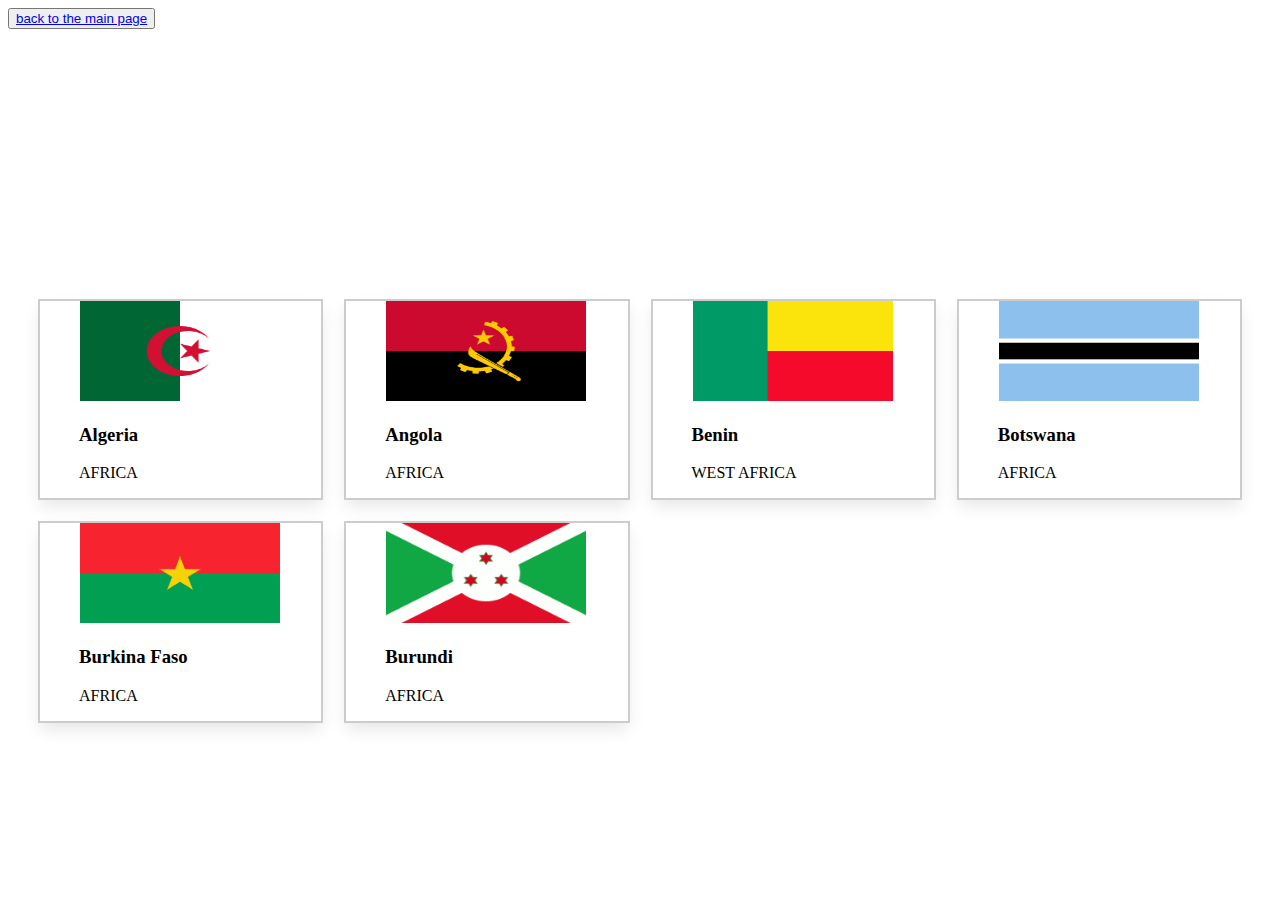
<file: Africa.html>
<!DOCTYPE html>
<html lang="en">
<head>
    <meta charset="UTF-8">
    <meta name="viewport" content="width=device-width, initial-scale=1.0">
    <title>Document</title>
    <style>
    .cont{
        max-width: 1200px;
        margin: 0 auto;
        padding: 7rem 2rem;
    }
    .cont .title{
        font-size:5rem;
        color: aliceblue;
        margin-bottom: 10rem;
        
    
    
    }
    .cont .countriesinf{
        display: grid;
        grid-template-columns: repeat(auto-fit,minmax(15rem, 9fr));
        gap: 25px;
    
    
    }
    .cont .countriesinf .flags{
        text-align: left;
        background: white;
        
        box-shadow: 0 .5rem 1rem rgba(0,0,0,.1);
        outline: 2px solid #ccc;
             
    }
    .cont .countriesinf .flags img{
        height: 400px;
        width: 200px;
        margin-left: 40px;
        
    }
    
    .cont .countriesinf .flags:hover{
        outline: .2rem solid #222;
        outline-offset: 0;
     }
     .cont .countriesinf {
        height: 200px;
    
        
     }
     .flags img{
        width: 1000px;
        max-height: 100px;
        top: 10px;
        bottom: 10px;
     }
     h3{
        text-align: left;
        margin-left: 39px;
     }
    p{
        text-align: left;
        margin-left: 39px;
    }
    .ListPage{
        padding: 10px;
        text-align: center;
        list-style: none;
    
     }
     .ListPage li{
        background-color: #ffffffBD;
        padding: 20px;
        display: inline-block;
        margin: 0 10px;
        cursor:pointer;
    
     }
     .ListPage .active{
        background-color: #B192EF;
        color: #fff;
     }
     .countries-preview{
        position: fixed;
        top:0; left:0;
        min-height: 100vh;
        width: 100%;
        background: rgba(0,0,0,.8);;
        display:none;
        align-items: center;
        justify-content: center;
     }
     .countries-preview .preview{
       display: none;
       padding: 1rem;
       text-align: center;
       background: #fff;
       position: center;
       margin:2rem;
       width: 40rem;
    }
     
    
     
     .countries-preview .preview.active{
        display:inline-block;
        
        
    
     }  
     .countries-preview .preview img{
        max-height:200px ;
        width: 250px;
        margin-left: 40px;
     }
     .countries-preview .preview.fa-times{
        position: absolute;
        top:11300px; right:12000px;
        color:black;
        cursor: pointer;
        font-size:4rem;
     }
     .countries-preview .preview .fa-times:hover{
        transform: rotate(360 deg);
     }
     .idd{
        margin-right: 50px;
        margin-top: 1px;
        margin-bottom: 150px;
     }
    
     @media (max-width:991px){
    
        html{
           font-size: 55%;
        }
     
     }
    
     @media (max-width:768px){
    
        .countries-preview .preview img{
           height: 25rem;
        }
     
     }
     
     @media (max-width:450px){
     
        html{
           font-size: 50%;
        }
     
     }
     table,th,td{
        border: 1px dotted black;
     }
     </style>
     </head>
     <body>
        <header>
            <button style="color: cadetblue;"><a href="index.html">back to the main page</a></button>
            
        </header>
        <main>
            <div class="cont">
                <h3 class="title"></h3>
                <div class="countriesinf">
                    <div class="flags" data-name="p-3">
                        <img src="image4.png">
                        <h3>Algeria</h3>
                        <p>AFRICA</p>
                    </div>
                    <div class="flags" data-name="p-6">
                        <img src="image7.png">
                        <h3>Angola</h3>
                    <p>AFRICA</p>
                </div>
                <div class="flags" data-name="p-20">
                    <img src="image21.png">
                    <h3>Benin</h3>
                    <p>WEST AFRICA  </p>
                </div>
                <div class="flags" data-name="p-24">
                    <img src="image25.png">
                    <h3>Botswana</h3>
                    <p>AFRICA </p>
                </div>
                <div class="flags" data-name="p-28">
                    <img src="image29.png">
                    <h3>Burkina Faso</h3>
                    <p>AFRICA </p>
                </div>
                <div class="flags" data-name="p-29">
                    <img src="image30.png">
                    <h3>Burundi</h3>
                    <p>AFRICA  </p>
                </div>
            </div>
        </div>
        <div class="countries-preview">
            <div class="preview " data-target="p-3">
              
                <h2 style="text-align: left;"><pre>                           Algeria</pre></h2>
                <i class="fas fa-times">X</i>
                <img src="image4.png">
                <div class="stars">
                    <i class="fas fa-star"></i>
                    <i class="fas fa-star"></i>
                    

                </div>
                <div>
                    <table align="center">
                        
                        <tr>
                            <td style="color: #222;">Capital City</td>
                            <td style="color: grey;">   Algiers </td>
                        </tr>
                        <br/>
                        <br/>
                        <tr>
                            <td style="color: #222;">Continent</td>
                            <td style="color: grey;">Africa </td>
                        </tr>
                       
                        <tr>
                            <td style="color: #222;">Currency</td>
                            <td style="color: grey;">Algerian dinar</td>
                        </tr>
                        
                        <tr>
                            <td style="color: #222;">Languages</td>
                            <td style="color: grey;"> Arabic Tamazight</td>

                        </tr>
                       

                        <tr>
                            <td style="color: #222;">Population</td>
                            <td style="color: grey;">4 30 00 000</td>

                        </tr>
                        
                        <tr>
                            <td style="color: #222;">Timezone</td>
                            <td style="color: grey;">GMT+1</td>
                        </tr>
                        
                    </table>
                    


                </div>

        </div>
        <div class="preview" data-target="p-6">
                
            <h2 style="text-align: left;"><pre>                         Angola</pre></h2>
            <i class="fas fa-times">X</i>
            <img src="image7.png">
            <div class="stars">
                <i class="fas fa-star"></i>
                <i class="fas fa-star"></i>
                

            </div>
            <div>
                <table align="center">
                    
                    <tr>
                        <td style="color: #222;">Capital City</td>
                        <td style="color: grey;"> Luanda </td>
                    </tr>
                    <br/>
                    <br/>
                    <tr>
                        <td style="color: #222;">Continent</td>
                        <td style="color: grey;">Africa</td>
                    </tr>
                   
                    <tr>
                        <td style="color: #222;">Currency</td>
                        <td style="color: grey;">kwanza </td>
                    </tr>
                    
                    <tr>
                        <td style="color: #222;">Languages</td>
                        <td style="color: grey;"> Portuguese </td>

                    </tr>
                   

                    <tr>
                        <td style="color: #222;">Population</td>
                        <td style="color: grey;">31127674 </td>

                    </tr>
                    
                    <tr>
                        <td style="color: #222;">Timezone</td>
                        <td style="color: grey;">GMT+1</td>
                    </tr>
                    
                </table>
                
            </div>
            <div class="preview " data-target="p-20">
                
                <h2 style="text-align: left;"><pre></i>                     Benin</pre></h2>
                <i class="fa fa-times">X</i>
                <img src="image21.png">
                <div class="stars">
                    <i class="fas fa-star"></i>
                    <i class="fas fa-star"></i>
                   

                </div>
            <div>
                <table align="center">
                    <tr>
                        <td style="color: #222;">Capital City</td>
                        <td style="color: grey;">   Porto-Novo </td>
                    </tr>
                    <br/>
                    <br/>
                    <tr>
                        <td style="color: #222;">Continent</td>
                        <td style="color: grey;">West Africa</td>
                    </tr>
                   
                    <tr>
                        <td style="color: #222;">Currency</td>
                        <td style="color: grey;">West African CFA franc</td>
                    </tr>
                    
                    <tr>
                        <td style="color: #222;">Languages</td>
                        <td style="color: grey;">French</td>

                    </tr>
                   

                    <tr>
                        <td style="color: #222;">Population</td>
                        <td style="color: grey;">1.3 crores</td>

                    </tr>
                    
                    <tr>
                        <td style="color: #222;">Timezone</td>
                        <td style="color: grey;"> GMT+1</td>
                    </tr>
                </table>


            </div>



        </div>
        <div class="preview " data-target="p-24">
                
            <h2 style="text-align: left;"><pre></i>                     Botswana</pre></h2>
            <i class="fa fa-times">X</i>
            <img src="image25.png">
            <div class="stars">
                <i class="fas fa-star"></i>
                <i class="fas fa-star"></i>
               

            </div>
            <div>
                <table align="center">
                    <tr>
                        <td style="color: #222;">Capital City</td>
                        <td style="color: grey;">   Gaborone </td>
                    </tr>
                    <br/>
                    <br/>
                    <tr>
                        <td style="color: #222;">Continent</td>
                        <td style="color: grey;">Africa</td>
                    </tr>
                   
                    <tr>
                        <td style="color: #222;">Currency</td>
                        <td style="color: grey;">Botswanan Pula</td>
                    </tr>
                    
                    <tr>
                        <td style="color: #222;">Languages</td>
                        <td style="color: grey;">English</td>

                    </tr>
                   

                    <tr>
                        <td style="color: #222;">Population</td>
                        <td style="color: grey;">25.9 lakhs</td>

                    </tr>
                    
                    <tr>
                        <td style="color: #222;">Timezone</td>
                        <td style="color: grey;"> GMT+2</td>
                    </tr>
                </table>


            </div>



        </div>
        <div class="preview " data-target="p-28">
                
            <h2 style="text-align: left;"><pre></i>                    Burkina Faso</pre></h2>
            <i class="fa fa-times">X</i>
            <img src="image29.png">
            <div class="stars">
                <i class="fas fa-star"></i>
                <i class="fas fa-star"></i>
               

            </div>
            <div>
                <table align="center">
                    <tr>
                        <td style="color: #222;">Capital City</td>
                        <td style="color: grey;">   Ouagadougou </td>
                    </tr>
                    <br/>
                    <br/>
                    <tr>
                        <td style="color: #222;">Continent</td>
                        <td style="color: grey;">West Africa</td>
                    </tr>
                   
                    <tr>
                        <td style="color: #222;">Currency</td>
                        <td style="color: grey;">West African CFA franc</td>
                    </tr>
                    
                    <tr>
                        <td style="color: #222;">Languages</td>
                        <td style="color: grey;">French</td>

                    </tr>
                   

                    <tr>
                        <td style="color: #222;">Population</td>
                        <td style="color: grey;">12.21 crores</td>

                    </tr>
                    
                    <tr>
                        <td style="color: #222;">Timezone</td>
                        <td style="color: grey;"> GMT</td>
                    </tr>
                </table>


            </div>



        </div>
        <div class="preview " data-target="p-29">
            
            <h2 style="text-align: left;"><pre></i>                     Burundi</pre></h2>
            <i class="fa fa-times">X</i>
            <img src="image30.png">
            <div class="stars">
                <i class="fas fa-star"></i>
                <i class="fas fa-star"></i>
               

            </div>
            <div>
                <table align="center">
                    <tr>
                        <td style="color: #222;">Capital City</td>
                        <td style="color: grey;">   Bujumbura </td>
                    </tr>
                    <br/>
                    <br/>
                    <tr>
                        <td style="color: #222;">Continent</td>
                        <td style="color: grey;">Africa</td>
                    </tr>
                   
                    <tr>
                        <td style="color: #222;">Currency</td>
                        <td style="color: grey;">Burundian Franc</td>
                    </tr>
                    
                    <tr>
                        <td style="color: #222;">Languages</td>
                        <td style="color: grey;">Kirundi and French</td>

                    </tr>
                   

                    <tr>
                        <td style="color: #222;">Population</td>
                        <td style="color: grey;">1.26 crores</td>

                    </tr>
                    
                    <tr>
                        <td style="color: #222;">Timezone</td>
                        <td style="color: grey;"> GMT+2</td>
                    </tr>
                </table>


            </div>



        </div>
        

    </div>
    </main>
    <script>
    let previewCountries= document.querySelector('.countries-preview');
    let previewBox = previewCountries.querySelectorAll('.preview');
    document.querySelectorAll('.countriesinf .flags').forEach(flags =>{
        flags.onclick = () =>{
            previewCountries.style.display='flex';
            let name = flags.getAttribute('data-name');
            previewBox.forEach(preview =>{
                let target= preview.getAttribute('data-target');
                if(name == target){
                    preview.classList.add('active');
                }
            });
        };
    });
    previewBox.forEach(close =>{
        close.querySelector('.fa-times').onclick = () =>{
            close.classList.remove('active');
            previewCountries.style.display = 'none';
        };
    });
    </script>
</body>
</html>
</file>
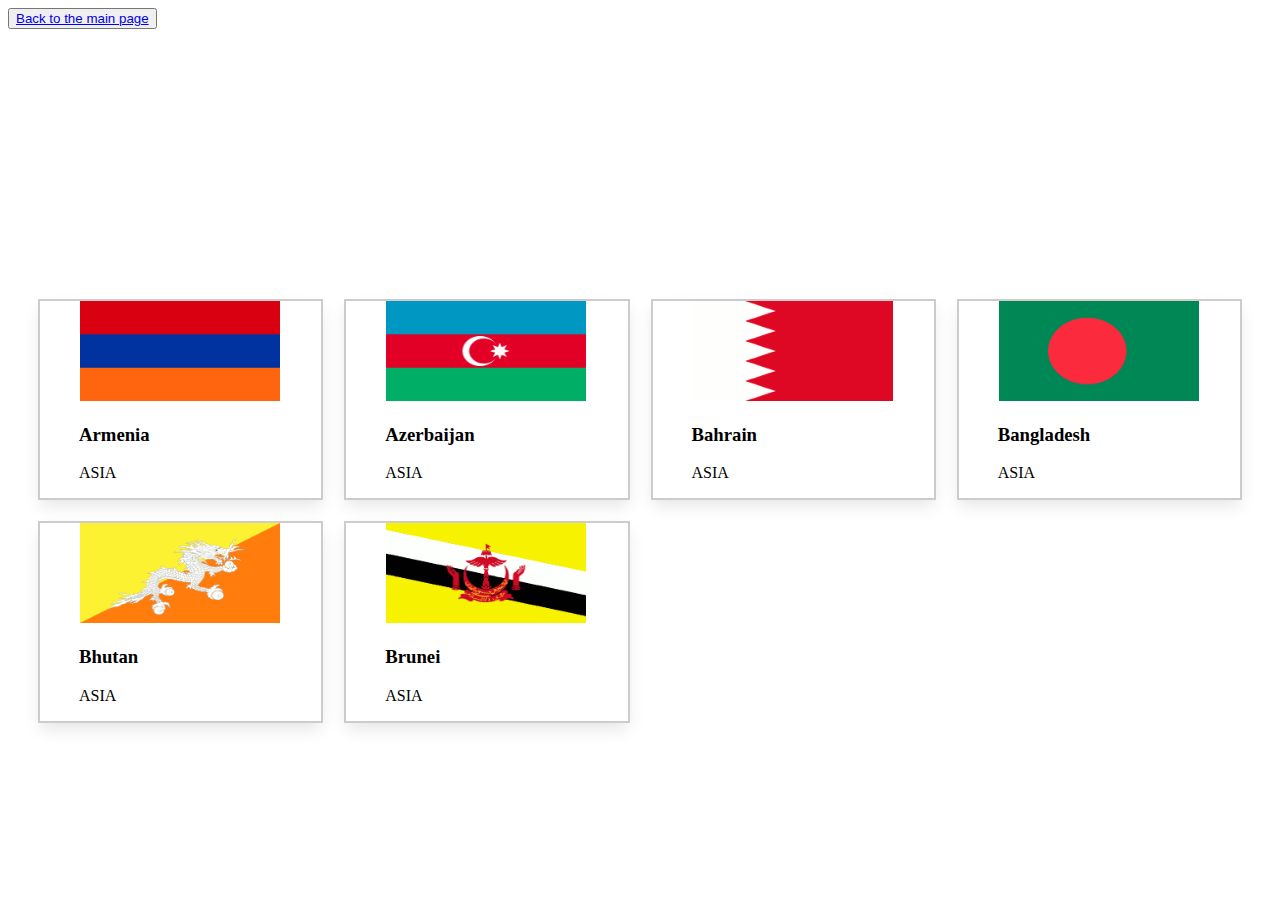
<file: Asia.html>
<!DOCTYPE html>
<html lang="en">
<head>
    <meta charset="UTF-8">
    <meta name="viewport" content="width=device-width, initial-scale=1.0">
    <title>Document</title>
    <style>
    .cont{
        max-width: 1200px;
        margin: 0 auto;
        padding: 7rem 2rem;
    }
    .cont .title{
        font-size:5rem;
        color: aliceblue;
        margin-bottom: 10rem;
        
    
    
    }
    .cont .countriesinf{
        display: grid;
        grid-template-columns: repeat(auto-fit,minmax(15rem, 9fr));
        gap: 25px;
    
    
    }
    .cont .countriesinf .flags{
        text-align: left;
        background: white;
        
        box-shadow: 0 .5rem 1rem rgba(0,0,0,.1);
        outline: 2px solid #ccc;
             
    }
    .cont .countriesinf .flags img{
        height: 400px;
        width: 200px;
        margin-left: 40px;
        
    }
    
    .cont .countriesinf .flags:hover{
        outline: .2rem solid #222;
        outline-offset: 0;
     }
     .cont .countriesinf {
        height: 200px;
    
        
     }
     .flags img{
        width: 1000px;
        max-height: 100px;
        top: 10px;
        bottom: 10px;
     }
     h3{
        text-align: left;
        margin-left: 39px;
     }
    p{
        text-align: left;
        margin-left: 39px;
    }
    .ListPage{
        padding: 10px;
        text-align: center;
        list-style: none;
    
     }
     .ListPage li{
        background-color: #ffffffBD;
        padding: 20px;
        display: inline-block;
        margin: 0 10px;
        cursor:pointer;
    
     }
     .ListPage .active{
        background-color: #B192EF;
        color: #fff;
     }
     .countries-preview{
        position: fixed;
        top:0; left:0;
        min-height: 100vh;
        width: 100%;
        background: rgba(0,0,0,.8);;
        display:none;
        align-items: center;
        justify-content: center;
     }
     .countries-preview .preview{
       display: none;
       padding: 1rem;
       text-align: center;
       background: #fff;
       position: center;
       margin:2rem;
       width: 40rem;
    }
     
    
     
     .countries-preview .preview.active{
        display:inline-block;
        
        
    
     }  
     .countries-preview .preview img{
        max-height:200px ;
        width: 250px;
        margin-left: 40px;
     }
     .countries-preview .preview.fa-times{
        position: absolute;
        top:11300px; right:12000px;
        color:black;
        cursor: pointer;
        font-size:4rem;
     }
     .countries-preview .preview .fa-times:hover{
        transform: rotate(360 deg);
     }
     .idd{
        margin-right: 50px;
        margin-top: 1px;
        margin-bottom: 150px;
     }
    
     @media (max-width:991px){
    
        html{
           font-size: 55%;
        }
     
     }
    
     @media (max-width:768px){
    
        .countries-preview .preview img{
           height: 25rem;
        }
     
     }
     
     @media (max-width:450px){
     
        html{
           font-size: 50%;
        }
     
     }
     table,th,td{
        border: 1px dotted black;
     }
     </style>
     </head>
     <body>
        <header>
            <button style="color: cadetblue;"><a href="index.html">Back to the main page</a></button>
            
            
        </header>
        <main>
            <div class="cont">
                <h3 class="title"></h3>
                <div class="countriesinf">
                    <div class="flags" data-name="p-9">
                        <img src="image10.png">
                        <h3>Armenia</h3>
                        <p>ASIA </p>
                    </div>
                    <div class="flags" data-name="p-12">
                        <img src="image13.png">
                        <h3>Azerbaijan</h3>
                        <p>ASIA </p>
                    </div>
                    <div class="flags" data-name="p-14">
                        <img src="image15.png">
                        <h3>Bahrain</h3>
                        <p>ASIA </p>
                    </div>
                    <div class="flags" data-name="p-15">
                        <img src="image16.png">
                        <h3>Bangladesh</h3>
                        <p>ASIA </p>
                    </div>
                    <div class="flags" data-name="p-21">
                        <img src="image22.png">
                        <h3>Bhutan</h3>
                        <p>ASIA </p>
                    </div>
                    <div class="flags" data-name="p-26">
                        <img src="image27.png">
                        <h3>Brunei</h3>
                        <p>ASIA</p>
                    </div>
                </div>
            </div>
            <div class="countries-preview">

                    <div class="preview" data-target="p-9">
                
                        <h2 style="text-align: left;"><pre>                       Armenia</pre></h2>
                        <i class="fas fa-times">X</i>
                        <img src="image10.png">
                        <div class="stars">
                            <i class="fas fa-star"></i>
                            <i class="fas fa-star"></i>
                            
        
                        </div>
                        <div>
                            <table align="center">
                                
                                <tr>
                                    <td style="color: #222;">Capital City</td>
                                    <td style="color: grey;">   Yerevan </td>
                                </tr>
                                <br/>
                                <br/>
                                <tr>
                                    <td style="color: #222;">Continent</td>
                                    <td style="color: grey;">West Asia</td>
                                </tr>
                               
                                <tr>
                                    <td style="color: #222;">Currency</td>
                                    <td style="color: grey;">Armenian Dram   </td>
                                </tr>
                                
                                <tr>
                                    <td style="color: #222;">Languages</td>
                                    <td style="color: grey;"> Armenia </td>
        
                                </tr>
                               
        
                                <tr>
                                    <td style="color: #222;">Population</td>
                                    <td style="color: grey;"> 2.79 million</td>
        
                                </tr>
                                
                                <tr>
                                    <td style="color: #222;">Timezone</td>
                                    <td style="color: grey;">GMT+4</td>
                                </tr>
                                
                            </table>
                            
        
        
        
        
                        </div>
        
        
        
                    </div>
                    <div class="preview " data-target="p-12">
                
                        <h2 style="text-align: left;"><pre></i>                     Azerbaijan</pre></h2>
                        <i class="fa fa-times">X</i>
                        <img src="image13.png">
                        <div class="stars">
                            <i class="fas fa-star"></i>
                            <i class="fas fa-star"></i>
                           
        
                        </div>
                        <div>
                            <table align="center">
                                <tr>
                                    <td style="color: #222;">Capital City</td>
                                    <td style="color: grey;">   Baku </td>
                                </tr>
                                <br/>
                                <br/>
                                <tr>
                                    <td style="color: #222;">Continent</td>
                                    <td style="color: grey;">Europe/Asia</td>
                                </tr>
                               
                                <tr>
                                    <td style="color: #222;">Currency</td>
                                    <td style="color: grey;">Manat</td>
                                </tr>
                                
                                <tr>
                                    <td style="color: #222;">Languages</td>
                                    <td style="color: grey;">Azerbaijani</td>
        
                                </tr>
                               
        
                                <tr>
                                    <td style="color: #222;">Population</td>
                                    <td style="color: grey;">1.01 crores</td>
        
                                </tr>
                                
                                <tr>
                                    <td style="color: #222;">Timezone</td>
                                    <td style="color: grey;"> GMT+4</td>
                                </tr>
                            </table>
        
        
                        </div>
        
        
        
                    </div>
                    <div class="preview " data-target="p-14">
                
                        <h2 style="text-align: left;"><pre></i>                     Bahrain</pre></h2>
                        <i class="fa fa-times">X</i>
                        <img src="image15.png">
                        <div class="stars">
                            <i class="fas fa-star"></i>
                            <i class="fas fa-star"></i>
                           
        
                        </div>
                        <div>
                            <table align="center">
                                <tr>
                                    <td style="color: #222;">Capital City</td>
                                    <td style="color: grey;">   Manama </td>
                                </tr>
                                <br/>
                                <br/>
                                <tr>
                                    <td style="color: #222;">Continent</td>
                                    <td style="color: grey;">Asia</td>
                                </tr>
                               
                                <tr>
                                    <td style="color: #222;">Currency</td>
                                    <td style="color: grey;">Bahraini Sinar</td>
                                </tr>
                                
                                <tr>
                                    <td style="color: #222;">Languages</td>
                                    <td style="color: grey;">Arabic</td>
        
                                </tr>
                               
        
                                <tr>
                                    <td style="color: #222;">Population</td>
                                    <td style="color: grey;">14.6 lakhs</td>
        
                                </tr>
                                
                                <tr>
                                    <td style="color: #222;">Timezone</td>
                                    <td style="color: grey;"> GMT+3</td>
                                </tr>
                            </table>
        
        
                        </div>
        
        
        
                    </div>
                    <div class="preview " data-target="p-15">
                
                        <h2 style="text-align: left;"><pre></i>                     Bangladesh</pre></h2>
                        <i class="fa fa-times">X</i>
                        <img src="image16.png">
                        <div class="stars">
                            <i class="fas fa-star"></i>
                            <i class="fas fa-star"></i>
                           
        
                        </div>
                        <div>
                            <table align="center">
                                <tr>
                                    <td style="color: #222;">Capital City</td>
                                    <td style="color: grey;">   Dhaka </td>
                                </tr>
                                <br/>
                                <br/>
                                <tr>
                                    <td style="color: #222;">Continent</td>
                                    <td style="color: grey;">Asia</td>
                                </tr>
                               
                                <tr>
                                    <td style="color: #222;">Currency</td>
                                    <td style="color: grey;">Bangladeshi Taka</td>
                                </tr>
                                
                                <tr>
                                    <td style="color: #222;">Languages</td>
                                    <td style="color: grey;">Bengali</td>
        
                                </tr>
                               
        
                                <tr>
                                    <td style="color: #222;">Population</td>
                                    <td style="color: grey;">16.94 crores</td>
        
                                </tr>
                                
                                <tr>
                                    <td style="color: #222;">Timezone</td>
                                    <td style="color: grey;"> GMT+6</td>
                                </tr>
                            </table>
        
        
                        </div>
                    </div>
                    <div class="preview " data-target="p-21">
                
                        <h2 style="text-align: left;"><pre>                    	Bhutan</pre></h2>
                        <i class="fa fa-times">X</i>
                        <img src="image22.png">
                        <div class="stars">
                            <i class="fas fa-star"></i>
                            <i class="fas fa-star"></i>
                           
        
                        </div>
                        <div>
                            <table align="center">
                                
                                <tr>
                                    <td style="color: #222;">Capital City</td>
                                    <td style="color: grey;">   Thimphu</td>
                                </tr>
                                <br/>
                                <br/>
                                <tr>
                                    <td style="color: #222;">Continent</td>
                                    <td style="color: grey;">Asia</td>
                                </tr>
                               
                                <tr>
                                    <td style="color: #222;">Currency</td>
                                    <td style="color: grey;">Bhutanese ngultrum</td>
                                </tr>
                                
                                <tr>
                                    <td style="color: #222;">Languages</td>
                                    <td style="color: grey;">Dzongkha</td>
        
                                </tr>
                               
        
                                <tr>
                                    <td style="color: #222;">Population</td>
                                    <td style="color: grey;">7.77 lakhs</td>
        
                                </tr>
                                
                                <tr>
                                    <td style="color: #222;">Timezone</td>
                                    <td style="color: grey;"> GMT+6</td>
                                </tr>
                                
                            </table>
        
        
        
        
                        </div>
        
        
        
                    </div>
                    <div class="preview " data-target="p-26">
                
                        <h2 style="text-align: left;"><pre></i>                     Brunei</pre></h2>
                        <i class="fa fa-times">X</i>
                        <img src="image27.png">
                        <div class="stars">
                            <i class="fas fa-star"></i>
                            <i class="fas fa-star"></i>
                           
        
                        </div>
                        <div>
                            <table align="center">
                                <tr>
                                    <td style="color: #222;">Capital City</td>
                                    <td style="color: grey;">   Bandar Seri Begawan</td>
                                </tr>
                                <br/>
                                <br/>
                                <tr>
                                    <td style="color: #222;">Continent</td>
                                    <td style="color: grey;">South-East Asia.</td>
                                </tr>
                               
                                <tr>
                                    <td style="color: #222;">Currency</td>
                                    <td style="color: grey;">Brunei Dollar</td>
                                </tr>
                                
                                <tr>
                                    <td style="color: #222;">Languages</td>
                                    <td style="color: grey;">Malay</td>
        
                                </tr>
                               
        
                                <tr>
                                    <td style="color: #222;">Population</td>
                                    <td style="color: grey;">4.45 lakhs</td>
        
                                </tr>
                                
                                <tr>
                                    <td style="color: #222;">Timezone</td>
                                    <td style="color: grey;"> GMT+8</td>
                                </tr>
                            </table>
        
        
                        </div>
        
        
        
                    </div>
                </div>
            </main>
                <script>
                        let previewCountries= document.querySelector('.countries-preview');
                        let previewBox = previewCountries.querySelectorAll('.preview');
                        document.querySelectorAll('.countriesinf .flags').forEach(flags =>{
                            flags.onclick = () =>{
                                previewCountries.style.display='flex';
                                let name = flags.getAttribute('data-name');
                                previewBox.forEach(preview =>{
                                    let target= preview.getAttribute('data-target');
                                    if(name == target){
                                        preview.classList.add('active');
                                    }
                                });
                            };
                        });
                        previewBox.forEach(close =>{
                            close.querySelector('.fa-times').onclick = () =>{
                                close.classList.remove('active');
                                previewCountries.style.display = 'none';
                            };
                        });
                    </script>
                    </body>
                    </html>
</file>
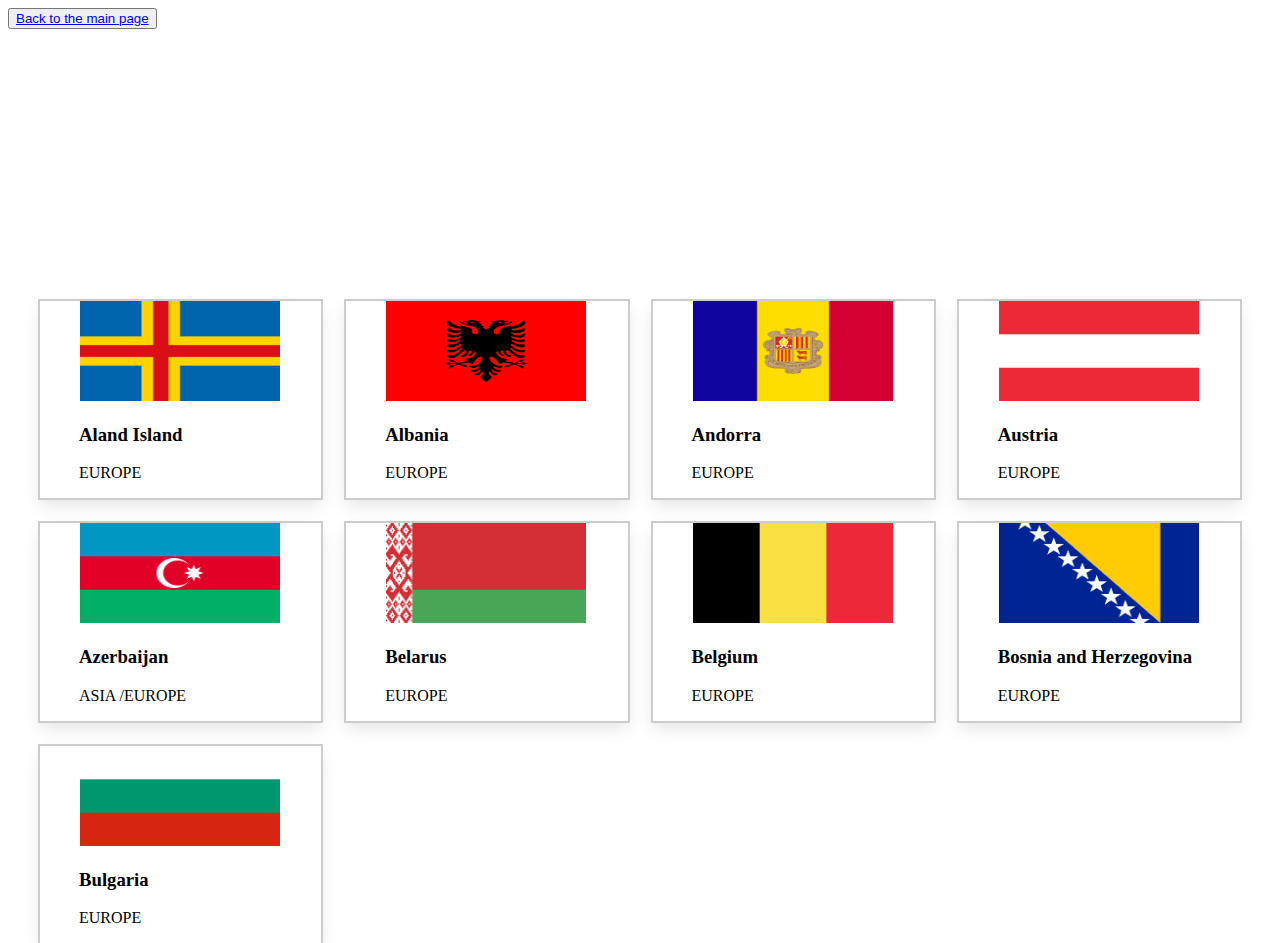
<file: Europe.html>
<!DOCTYPE html>
<html lang="en">
<head>
    <meta charset="UTF-8">
    <meta name="viewport" content="width=device-width, initial-scale=1.0">
    <title>Document</title>
    <style>
    .cont{
        max-width: 1200px;
        margin: 0 auto;
        padding: 7rem 2rem;
    }
    .cont .title{
        font-size:5rem;
        color: aliceblue;
        margin-bottom: 10rem;
        
    
    
    }
    .cont .countriesinf{
        display: grid;
        grid-template-columns: repeat(auto-fit,minmax(15rem, 9fr));
        gap: 25px;
    
    
    }
    .cont .countriesinf .flags{
        text-align: left;
        background: white;
        
        box-shadow: 0 .5rem 1rem rgba(0,0,0,.1);
        outline: 2px solid #ccc;
             
    }
    .cont .countriesinf .flags img{
        height: 400px;
        width: 200px;
        margin-left: 40px;
        
    }
    
    .cont .countriesinf .flags:hover{
        outline: .2rem solid #222;
        outline-offset: 0;
     }
     .cont .countriesinf {
        height: 200px;
    
        
     }
     .flags img{
        width: 1000px;
        max-height: 100px;
        top: 10px;
        bottom: 10px;
     }
     h3{
        text-align: left;
        margin-left: 39px;
     }
    p{
        text-align: left;
        margin-left: 39px;
    }
    .ListPage{
        padding: 10px;
        text-align: center;
        list-style: none;
    
     }
     .ListPage li{
        background-color: #ffffffBD;
        padding: 20px;
        display: inline-block;
        margin: 0 10px;
        cursor:pointer;
    
     }
     .ListPage .active{
        background-color: #B192EF;
        color: #fff;
     }
     .countries-preview{
        position: fixed;
        top:0; left:0;
        min-height: 100vh;
        width: 100%;
        background: rgba(0,0,0,.8);;
        display:none;
        align-items: center;
        justify-content: center;
     }
     .countries-preview .preview{
       display: none;
       padding: 1rem;
       text-align: center;
       background: #fff;
       position: center;
       margin:2rem;
       width: 40rem;
    }
     
    
     
     .countries-preview .preview.active{
        display:inline-block;
        
        
    
     }  
     .countries-preview .preview img{
        max-height:200px ;
        width: 250px;
        margin-left: 40px;
     }
     .countries-preview .preview.fa-times{
        position: absolute;
        top:11300px; right:12000px;
        color:black;
        cursor: pointer;
        font-size:4rem;
     }
     .countries-preview .preview .fa-times:hover{
        transform: rotate(360 deg);
     }
     .idd{
        margin-right: 50px;
        margin-top: 1px;
        margin-bottom: 150px;
     }
    
     @media (max-width:991px){
    
        html{
           font-size: 55%;
        }
     
     }
    
     @media (max-width:768px){
    
        .countries-preview .preview img{
           height: 25rem;
        }
     
     }
     
     @media (max-width:450px){
     
        html{
           font-size: 50%;
        }
     
     }
     table,th,td{
        border: 1px dotted black;
     }
     </style>
     </head>
     <body>
        <header>
            <button style="color: cadetblue;"><a href="index.html" style="text-align: center;">Back to the main page</a></button>
            
            
        </header>
        <main>
            <div class="cont">
                <h3 class="title"></h3>
                <div class="countriesinf">
                    <div class="flags" data-name="p-1">
                        <img src="image2.png">
                        <h3>Aland Island</h3>
                        <p>EUROPE</p>
                    </div>
                    <div class="flags" data-name="p-2">
                        <img src="image3.png">
                        <h3>Albania</h3>
                        <p>EUROPE</p>
                    </div>
                    <div class="flags" data-name="p-5">
                        <img src="image6.png">
                        <h3>Andorra</h3>
                        <p>EUROPE<p>
                    </div>
                    <div class="flags" data-name="p-11">
                        <img src="image12.png">
                        <h3>Austria</h3>
                        <p>EUROPE </p>
                    </div>
                    <div class="flags" data-name="p-12">
                        <img src="image13.png">
                        <h3>Azerbaijan</h3>
                        <p>ASIA /EUROPE</p>
                    </div>
                    <div class="flags" data-name="p-17">
                        <img src="image18.png">
                        <h3>Belarus</h3>
                        <p>EUROPE</p>
                    </div>
                    <div class="flags" data-name="p-18">
                        <img src="image19.png">
                        <h3>Belgium</h3>
                        <p>EUROPE </p>
                    </div>
                    <div class="flags" data-name="p-23">
                        <img src="image24.png">
                        <h3>Bosnia and Herzegovina</h3>
                        <p>EUROPE </p>
                    </div>
                    <div class="flags" data-name="p-27">
                        <img src="image28.png">
                        <h3>Bulgaria</h3>
                        <p>EUROPE</p>
                    </div>
                    
                </div>
            </div>
            <div class="countries-preview">
                <div class="preview active" data-target="p-1">
                
                    <h2 style="text-align: left;"><pre>                         Aland Island</pre></h2>
                    <i class="fas fa-times">X</i>
                    <img src="image2.png">
                    <div class="stars">
                        <i class="fas fa-star"></i>
                        <i class="fas fa-star"></i>
                        
    
                    </div>
                    <div>
                        <table align="center">
                            
                            <tr>
                                <td style="color: #222;">Capital City</td>
                                <td style="color: grey;">   Mariehamn </td>
                            </tr>
                            <br/>
                            <br/>
                            <tr>
                                <td style="color: #222;">Continent</td>
                                <td style="color: grey;">Europe</td>
                            </tr>
                           
                            <tr>
                                <td style="color: #222;">Currency</td>
                                <td style="color: grey;">Euro </td>
                            </tr>
                            
                            <tr>
                                <td style="color: #222;">Languages</td>
                                <td style="color: grey;">  Swedish </td>
    
                            </tr>
                           
    
                            <tr>
                                <td style="color: #222;">CPopulation</td>
                                <td style="color: grey;">  29 789</td>
    
                            </tr>
                            
                            <tr>
                                <td style="color: #222;">Timezone</td>
                                <td style="color: grey;">GMT+3</td>
                            </tr>
                            
                        </table>
                        
    
    
                    </div>
    
    
    
                </div>
                <div class="preview " data-target="p-2">
                    
                    <h2 style="text-align: left;"><pre>                         Albania</pre></h2>
                    <i class="fas fa-times">X</i>
    
                    <img src="image3.png">
                    <div class="stars">
                        <i class="fas fa-star"></i>
                        <i class="fas fa-star"></i>
                       
    
                    </div>
                    <div>
                        <table align="center">
                            
                            <tr>
                                <td style="color: #222;">Capital City</td>
                                <td style="color: grey;">   Tirana </td>
                            </tr>
                            <br/>
                            <br/>
                            <tr>
                                <td style="color: #222;">Continent</td>
                                <td style="color: grey;">Europe</td>
                            </tr>
                           
                            <tr>
                                <td style="color: #222;">Currency</td>
                                <td style="color: grey;">Albanian lek </td>
                            </tr>
                            
                            <tr>
                                <td style="color: #222;">Languages</td>
                                <td style="color: grey;"> Albanian </td>
    
                            </tr>
                           
    
                            <tr>
                                <td style="color: #222;">CPopulation</td>
                                <td style="color: grey;">2 862 427</td>
    
                            </tr>
                            
                            <tr>
                                <td style="color: #222;">Timezone</td>
                                <td style="color: grey;">GMT+2</td>
                            </tr>
                            
                        </table>
    
                
    
                    </div>
    
    
    
                </div>
                <div class="preview" data-target="p-5">
                
                    <h2 style="text-align: left;"><pre>                       Andorra</pre></h2>
                    <i class="fas fa-times">X</i>
                    <img src="image6.png">
                    <div class="stars">
                        <i class="fas fa-star"></i>
                        <i class="fas fa-star"></i>
                        
    
                    </div>
                    <div>
                        <table align="center">
                            
                            <tr>
                                <td style="color: #222;">Capital City</td>
                                <td style="color: grey;">   Andorra la Vella </td>
                            </tr>
                            <br/>
                            <br/>
                            <tr>
                                <td style="color: #222;">Continent</td>
                                <td style="color: grey;">Europe</td>
                            </tr>
                           
                            <tr>
                                <td style="color: #222;">Currency</td>
                                <td style="color: grey;">  Euro  </td>
                            </tr>
                            
                            <tr>
                                <td style="color: #222;">Languages</td>
                                <td style="color: grey;"> Catalan </td>
    
                            </tr>
                           
    
                            <tr>
                                <td style="color: #222;">Population</td>
                                <td style="color: grey;"> 77 543</td>
    
                            </tr>
                            
                            <tr>
                                <td style="color: #222;">Timezone</td>
                                <td style="color: grey;">GMT+2</td>
                            </tr>
                            
                        </table>
                        
    
    
    
    
                    </div>
    
    
    
                </div>
                <div class="preview" data-target="p-7">
                
                    <h2 style="text-align: left;"><pre>                        Anguilla</pre></h2>
                    <i class="fas fa-times">X</i>
                    <img src="image8.png">
                    <div class="stars">
                        <i class="fas fa-star"></i>
                        <i class="fas fa-star"></i>
                       
    
                    </div>
                    <div>
                        <table align="center">
                            
                            <tr>
                                <td style="color: #222;">Capital City</td>
                                <td style="color: grey;">   Valley </td>
                            </tr>
                            <br/>
                            <br/>
                            <tr>
                                <td style="color: #222;">Continent</td>
                                <td style="color: grey;">Europe</td>
                            </tr>
                           
                            <tr>
                                <td style="color: #222;">Currency</td>
                                <td style="color: grey;">Dollar  </td>
                            </tr>
                            
                            <tr>
                                <td style="color: #222;">Languages</td>
                                <td style="color: grey;"> English </td>
    
                            </tr>
                           
    
                            <tr>
                                <td style="color: #222;">Population</td>
                                <td style="color: grey;">14 869</td>
    
                            </tr>
                            
                            <tr>
                                <td style="color: #222;">Timezone</td>
                                <td style="color: grey;">GMT-4</td>
                            </tr>
                            
                        </table>
                        
                    </div>
    
    
    
                </div>
                <div class="preview " data-target="p-11">
                
                    <h2 style="text-align: left;"><pre>                    Austria</pre></h2>
                    <i class="fa fa-times">X</i>
                    <img src="image12.png">
                    <div class="stars">
                        <i class="fas fa-star"></i>
                        <i class="fas fa-star"></i>
                       
    
                    </div>
                    <div>
                        <table align="center">
                            
                            <tr>
                                <td style="color: #222;">Capital City</td>
                                <td style="color: grey;">   Vienna </td>
                            </tr>
                            <br/>
                            <br/>
                            <tr>
                                <td style="color: #222;">Continent</td>
                                <td style="color: grey;">Europe</td>
                            </tr>
                           
                            <tr>
                                <td style="color: #222;">Currency</td>
                                <td style="color: grey;">Euro</td>
                            </tr>
                            
                            <tr>
                                <td style="color: #222;">Languages</td>
                                <td style="color: grey;">German</td>
    
                            </tr>
                           
    
                            <tr>
                                <td style="color: #222;">Population</td>
                                <td style="color: grey;">89.6 lakhs</td>
    
                            </tr>
                            
                            <tr>
                                <td style="color: #222;">Timezone</td>
                                <td style="color: grey;"> GMT+2</td>
                            </tr>
                            
                        </table>
    
    
    
    
                    </div>
    
    
    
                </div>
                <div class="preview " data-target="p-12">
                
                    <h2 style="text-align: left;"><pre></i>                     Azerbaijan</pre></h2>
                    <i class="fa fa-times">X</i>
                    <img src="image13.png">
                    <div class="stars">
                        <i class="fas fa-star"></i>
                        <i class="fas fa-star"></i>
                       
    
                    </div>
                    <div>
                        <table align="center">
                            <tr>
                                <td style="color: #222;">Capital City</td>
                                <td style="color: grey;">   Baku </td>
                            </tr>
                            <br/>
                            <br/>
                            <tr>
                                <td style="color: #222;">Continent</td>
                                <td style="color: grey;">Europe/Asia</td>
                            </tr>
                           
                            <tr>
                                <td style="color: #222;">Currency</td>
                                <td style="color: grey;">Manat</td>
                            </tr>
                            
                            <tr>
                                <td style="color: #222;">Languages</td>
                                <td style="color: grey;">Azerbaijani</td>
    
                            </tr>
                           
    
                            <tr>
                                <td style="color: #222;">Population</td>
                                <td style="color: grey;">1.01 crores</td>
    
                            </tr>
                            
                            <tr>
                                <td style="color: #222;">Timezone</td>
                                <td style="color: grey;"> GMT+4</td>
                            </tr>
                        </table>
    
    
                    </div>
    
    
    
                </div>
                <div class="preview " data-target="p-17">
                
                    <h2 style="text-align: left;"><pre></i>                     Belarus</pre></h2>
                    <i class="fa fa-times">X</i>
                    <img src="image18.png">
                    <div class="stars">
                        <i class="fas fa-star"></i>
                        <i class="fas fa-star"></i>
                       
    
                    </div>
                    <div>
                        <table align="center">
                            <tr>
                                <td style="color: #222;">Capital City</td>
                                <td style="color: grey;">   Minsk </td>
                            </tr>
                            <br/>
                            <br/>
                            <tr>
                                <td style="color: #222;">Continent</td>
                                <td style="color: grey;">Europe</td>
                            </tr>
                           
                            <tr>
                                <td style="color: #222;">Currency</td>
                                <td style="color: grey;">Belarusian Ruble</td>
                            </tr>
                            
                            <tr>
                                <td style="color: #222;">Languages</td>
                                <td style="color: grey;">Belarus</td>
    
                            </tr>
                           
    
                            <tr>
                                <td style="color: #222;">Population</td>
                                <td style="color: grey;">93.4 lakhs</td>
    
                            </tr>
                            
                            <tr>
                                <td style="color: #222;">Timezone</td>
                                <td style="color: grey;"> GMT+3</td>
                            </tr>
                        </table>
    
    
                    </div>
    
    
    
                </div>
                <div class="preview " data-target="p-18">
                
                    <h2 style="text-align: left;"><pre></i>                     Belgium</pre></h2>
                    <i class="fa fa-times">X</i>
                    <img src="image19.png">
                    <div class="stars">
                        <i class="fas fa-star"></i>
                        <i class="fas fa-star"></i>
                       
    
                    </div>
                    <div>
                        <table align="center">
                            <tr>
                                <td style="color: #222;">Capital City</td>
                                <td style="color: grey;">   Brussels </td>
                            </tr>
                            <br/>
                            <br/>
                            <tr>
                                <td style="color: #222;">Continent</td>
                                <td style="color: grey;">Europe</td>
                            </tr>
                           
                            <tr>
                                <td style="color: #222;">Currency</td>
                                <td style="color: grey;">Belgian Franc</td>
                            </tr>
                            
                            <tr>
                                <td style="color: #222;">Languages</td>
                                <td style="color: grey;">Dutch</td>
    
                            </tr>
                           
    
                            <tr>
                                <td style="color: #222;">Population</td>
                                <td style="color: grey;">1.16 crores</td>
    
                            </tr>
                            
                            <tr>
                                <td style="color: #222;">Timezone</td>
                                <td style="color: grey;"> GMT+2</td>
                            </tr>
                        </table>
    
    
                    </div>
    
    
    
                </div>
                <div class="preview " data-target="p-23">
                
                    <h2 style="text-align: left;"><pre></i>                     Bosnia and Herzegovina</pre></h2>
                    <i class="fa fa-times">X</i>
                    <img src="image24.png">
                    <div class="stars">
                        <i class="fas fa-star"></i>
                        <i class="fas fa-star"></i>
                       
    
                    </div>
                    <div>
                        <table align="center">
                            <tr>
                                <td style="color: #222;">Capital City</td>
                                <td style="color: grey;">   Sarajevo</td>
                            </tr>
                            <br/>
                            <br/>
                            <tr>
                                <td style="color: #222;">Continent</td>
                                <td style="color: grey;">Southeastern Europe</td>
                            </tr>
                           
                            <tr>
                                <td style="color: #222;">Currency</td>
                                <td style="color: grey;">Bosnian Mark</td>
                            </tr>
                            
                            <tr>
                                <td style="color: #222;">Languages</td>
                                <td style="color: grey;">Bosnian, Croatian, and Serbian</td>
    
                            </tr>
                           
    
                            <tr>
                                <td style="color: #222;">Population</td>
                                <td style="color: grey;">32.7 lakhs</td>
    
                            </tr>
                            
                            <tr>
                                <td style="color: #222;">Timezone</td>
                                <td style="color: grey;"> GMT+2</td>
                            </tr>
                        </table>
    
    
                    </div>
    
    
    
                </div>
                <div class="preview " data-target="p-27">
                
                    <h2 style="text-align: left;"><pre></i>                     Bulgaria</pre></h2>
                    <i class="fa fa-times">X</i>
                    <img src="image28.png">
                    <div class="stars">
                        <i class="fas fa-star"></i>
                        <i class="fas fa-star"></i>
                       
    
                    </div>
                    <div>
                        <table align="center">
                            <tr>
                                <td style="color: #222;">Capital City</td>
                                <td style="color: grey;">   Sofia </td>
                            </tr>
                            <br/>
                            <br/>
                            <tr>
                                <td style="color: #222;">Continent</td>
                                <td style="color: grey;">Europe</td>
                            </tr>
                           
                            <tr>
                                <td style="color: #222;">Currency</td>
                                <td style="color: grey;">Lev</td>
                            </tr>
                            
                            <tr>
                                <td style="color: #222;">Languages</td>
                                <td style="color: grey;">Bulgarian</td>
    
                            </tr>
                           
    
                            <tr>
                                <td style="color: #222;">Population</td>
                                <td style="color: grey;">68.8 lakhs</td>
    
                            </tr>
                            
                            <tr>
                                <td style="color: #222;">Timezone</td>
                                <td style="color: grey;"> GMT+3</td>
                            </tr>
                        </table>
    
    
                    </div>
    
    
    
                </div>

                    
                </div>
            </main>
                <script>
                        let previewCountries= document.querySelector('.countries-preview');
                        let previewBox = previewCountries.querySelectorAll('.preview');
                        document.querySelectorAll('.countriesinf .flags').forEach(flags =>{
                            flags.onclick = () =>{
                                previewCountries.style.display='flex';
                                let name = flags.getAttribute('data-name');
                                previewBox.forEach(preview =>{
                                    let target= preview.getAttribute('data-target');
                                    if(name == target){
                                        preview.classList.add('active');
                                    }
                                });
                            };
                        });
                        previewBox.forEach(close =>{
                            close.querySelector('.fa-times').onclick = () =>{
                                close.classList.remove('active');
                                previewCountries.style.display = 'none';
                            };
                        });
                    </script>
                    </body>
                    </html>
</file>
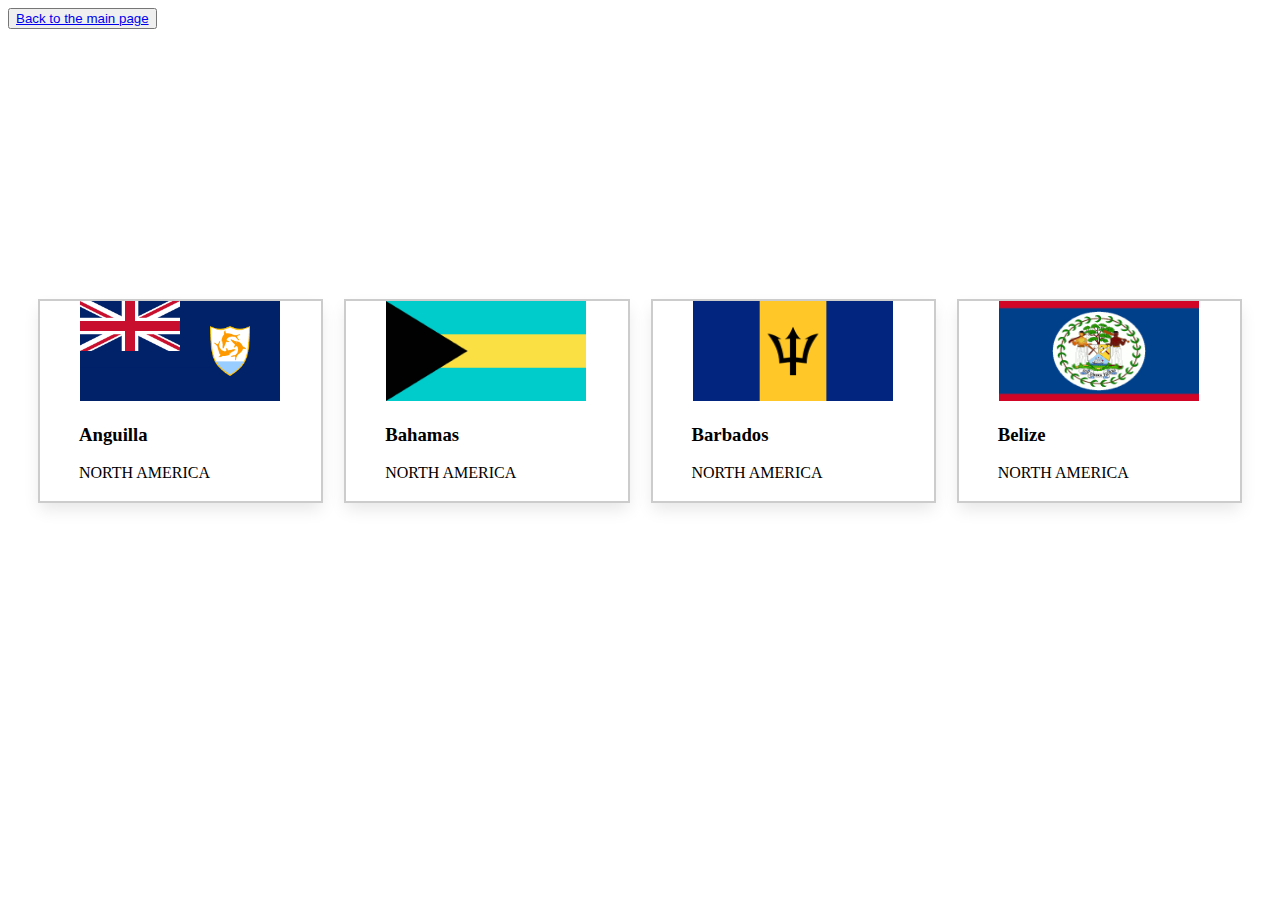
<file: NorthAmerica.html>
<!DOCTYPE html>
<html lang="en">
<head>
    <meta charset="UTF-8">
    <meta name="viewport" content="width=device-width, initial-scale=1.0">
    <title>Document</title>
    <style>
    .cont{
        max-width: 1200px;
        margin: 0 auto;
        padding: 7rem 2rem;
    }
    .cont .title{
        font-size:5rem;
        color: aliceblue;
        margin-bottom: 10rem;
        
    
    
    }
    .cont .countriesinf{
        display: grid;
        grid-template-columns: repeat(auto-fit,minmax(15rem, 9fr));
        gap: 25px;
    
    
    }
    .cont .countriesinf .flags{
        text-align: left;
        background: white;
        
        box-shadow: 0 .5rem 1rem rgba(0,0,0,.1);
        outline: 2px solid #ccc;
             
    }
    .cont .countriesinf .flags img{
        height: 400px;
        width: 200px;
        margin-left: 40px;
        
    }
    
    .cont .countriesinf .flags:hover{
        outline: .2rem solid #222;
        outline-offset: 0;
     }
     .cont .countriesinf {
        height: 200px;
    
        
     }
     .flags img{
        width: 1000px;
        max-height: 100px;
        top: 10px;
        bottom: 10px;
     }
     h3{
        text-align: left;
        margin-left: 39px;
     }
    p{
        text-align: left;
        margin-left: 39px;
    }
    .ListPage{
        padding: 10px;
        text-align: center;
        list-style: none;
    
     }
     .ListPage li{
        background-color: #ffffffBD;
        padding: 20px;
        display: inline-block;
        margin: 0 10px;
        cursor:pointer;
    
     }
     .ListPage .active{
        background-color: #B192EF;
        color: #fff;
     }
     .countries-preview{
        position: fixed;
        top:0; left:0;
        min-height: 100vh;
        width: 100%;
        background: rgba(0,0,0,.8);;
        display:none;
        align-items: center;
        justify-content: center;
     }
     .countries-preview .preview{
       display: none;
       padding: 1rem;
       text-align: center;
       background: #fff;
       position: center;
       margin:2rem;
       width: 40rem;
    }
     
    
     
     .countries-preview .preview.active{
        display:inline-block;
        
        
    
     }  
     .countries-preview .preview img{
        max-height:200px ;
        width: 250px;
        margin-left: 40px;
     }
     .countries-preview .preview.fa-times{
        position: absolute;
        top:11300px; right:12000px;
        color:black;
        cursor: pointer;
        font-size:4rem;
     }
     .countries-preview .preview .fa-times:hover{
        transform: rotate(360 deg);
     }
     .idd{
        margin-right: 50px;
        margin-top: 1px;
        margin-bottom: 150px;
     }
    
     @media (max-width:991px){
    
        html{
           font-size: 55%;
        }
     
     }
    
     @media (max-width:768px){
    
        .countries-preview .preview img{
           height: 25rem;
        }
     
     }
     
     @media (max-width:450px){
     
        html{
           font-size: 50%;
        }
     
     }
     table,th,td{
        border: 1px dotted black;
     }
     </style>
     </head>
     <body>
        <header>
            <button style="color: cadetblue;"><a href="index.html">Back to the main page</a></button>
            
            
        </header>
        <main>
            <div class="cont">
                <h3 class="title"></h3>
                <div class="countriesinf">
                    <div class="flags" data-name="p-7">
                        <img src="image8.png">
                        <h3>Anguilla</h3>
                        <p>NORTH AMERICA </p>
                    </div>
                    <div class="flags" data-name="p-13">
                        <img src="image14.png">
                        <h3>Bahamas</h3>
                        <p>NORTH AMERICA </p>
                    </div>
                    <div class="flags" data-name="p-16">
                        <img src="image17.png">
                        <h3>Barbados</h3>
                        <p>NORTH AMERICA </p>
                    </div>
                    <div class="flags" data-name="p-19">
                        <img src="image20.png">
                        <h3>Belize</h3>
                        <p>NORTH AMERICA </p>
                    </div>

                    
                </div>
            </div>
            <div class="countries-preview">
                <div class="preview" data-target="p-7">
                
                    <h2 style="text-align: left;"><pre>                        Anguilla</pre></h2>
                    <i class="fas fa-times">X</i>
                    <img src="image8.png">
                    <div class="stars">
                        <i class="fas fa-star"></i>
                        <i class="fas fa-star"></i>
                       
    
                    </div>
                    <div>
                        <table align="center">
                            
                            <tr>
                                <td style="color: #222;">Capital City</td>
                                <td style="color: grey;">   Valley </td>
                            </tr>
                            <br/>
                            <br/>
                            <tr>
                                <td style="color: #222;">Continent</td>
                                <td style="color: grey;">North America</td>
                            </tr>
                           
                            <tr>
                                <td style="color: #222;">Currency</td>
                                <td style="color: grey;">Dollar  </td>
                            </tr>
                            
                            <tr>
                                <td style="color: #222;">Languages</td>
                                <td style="color: grey;"> English </td>
    
                            </tr>
                           
    
                            <tr>
                                <td style="color: #222;">Population</td>
                                <td style="color: grey;">14 869</td>
    
                            </tr>
                            
                            <tr>
                                <td style="color: #222;">Timezone</td>
                                <td style="color: grey;">GMT-4</td>
                            </tr>
                            
                        </table>
                        
                    </div>
    
    
    
                </div>
                <div class="preview " data-target="p-13">
                
                    <h2 style="text-align: left;"><pre></i>                     Bahamas</pre></h2>
                    <i class="fa fa-times">X</i>
                    <img src="image14.png">
                    <div class="stars">
                        <i class="fas fa-star"></i>
                        <i class="fas fa-star"></i>
                       
    
                    </div>
                    <div>
                        <table align="center">
                            <tr>
                                <td style="color: #222;">Capital City</td>
                                <td style="color: grey;">   Nassau</td>
                            </tr>
                            <br/>
                            <br/>
                            <tr>
                                <td style="color: #222;">Continent</td>
                                <td style="color: grey;">North America</td>
                            </tr>
                           
                            <tr>
                                <td style="color: #222;">Currency</td>
                                <td style="color: grey;">Bahamian Dollar</td>
                            </tr>
                            
                            <tr>
                                <td style="color: #222;">Languages</td>
                                <td style="color: grey;">English</td>
    
                            </tr>
                           
    
                            <tr>
                                <td style="color: #222;">Population</td>
                                <td style="color: grey;">4.08 lakhs</td>
    
                            </tr>
                            
                            <tr>
                                <td style="color: #222;">Timezone</td>
                                <td style="color: grey;"> GMT-4</td>
                            </tr>
                        </table>
    
    
                    </div>
    
    
    
                </div>
                <div class="preview " data-target="p-16">
                
                    <h2 style="text-align: left;"><pre></i>                     Barbados</pre></h2>
                    <i class="fa fa-times">X</i>
                    <img src="image17.png">
                    <div class="stars">
                        <i class="fas fa-star"></i>
                        <i class="fas fa-star"></i>
                       
    
                    </div>
                    <div>
                        <table align="center">
                            <tr>
                                <td style="color: #222;">Capital City</td>
                                <td style="color: grey;">   Bridgetown</td>
                            </tr>
                            <br/>
                            <br/>
                            <tr>
                                <td style="color: #222;">Continent</td>
                                <td style="color: grey;">North America</td>
                            </tr>
                           
                            <tr>
                                <td style="color: #222;">Currency</td>
                                <td style="color: grey;">Barbados Dollar</td>
                            </tr>
                            
                            <tr>
                                <td style="color: #222;">Languages</td>
                                <td style="color: grey;">English</td>
    
                            </tr>
                           
    
                            <tr>
                                <td style="color: #222;">Population</td>
                                <td style="color: grey;">2.81 lakls</td>
    
                            </tr>
                            
                            <tr>
                                <td style="color: #222;">Timezone</td>
                                <td style="color: grey;"> GMT-4</td>
                            </tr>
                        </table>
    
    
                    </div>
    
    
    
                </div>
                <div class="preview " data-target="p-19">
                
                    <h2 style="text-align: left;"><pre></i>                     Belize</pre></h2>
                    <i class="fa fa-times">X</i>
                    <img src="image20.png">
                    <div class="stars">
                        <i class="fas fa-star"></i>
                        <i class="fas fa-star"></i>
                       
    
                    </div>
                    <div>
                        <table align="center">
                            <tr>
                                <td style="color: #222;">Capital City</td>
                                <td style="color: grey;">   Belmopan </td>
                            </tr>
                            <br/>
                            <br/>
                            <tr>
                                <td style="color: #222;">Continent</td>
                                <td style="color: grey;">North America</td>
                            </tr>
                           
                            <tr>
                                <td style="color: #222;">Currency</td>
                                <td style="color: grey;">Belize Dollar</td>
                            </tr>
                            
                            <tr>
                                <td style="color: #222;">Languages</td>
                                <td style="color: grey;">English</td>
    
                            </tr>
                           
    
                            <tr>
                                <td style="color: #222;">Population</td>
                                <td style="color: grey;">4 lakhs</td>
    
                            </tr>
                            
                            <tr>
                                <td style="color: #222;">Timezone</td>
                                <td style="color: grey;"> GMT-6</td>
                            </tr>
                        </table>
    
    
                    </div>
    
    
    
                </div>
                <div class="preview " data-target="p-20">
                    
                    <h2 style="text-align: left;"><pre></i>                     Benin</pre></h2>
                    <i class="fa fa-times">X</i>
                    <img src="image21.png">
                    <div class="stars">
                        <i class="fas fa-star"></i>
                        <i class="fas fa-star"></i>
                       
    
                    </div>
                <div>
                    <table align="center">
                        <tr>
                            <td style="color: #222;">Capital City</td>
                            <td style="color: grey;">   Porto-Novo </td>
                        </tr>
                        <br/>
                        <br/>
                        <tr>
                            <td style="color: #222;">Continent</td>
                            <td style="color: grey;">West Africa</td>
                        </tr>
                       
                        <tr>
                            <td style="color: #222;">Currency</td>
                            <td style="color: grey;">West African CFA franc</td>
                        </tr>
                        
                        <tr>
                            <td style="color: #222;">Languages</td>
                            <td style="color: grey;">French</td>
    
                        </tr>
                       
    
                        <tr>
                            <td style="color: #222;">Population</td>
                            <td style="color: grey;">1.3 crores</td>
    
                        </tr>
                        
                        <tr>
                            <td style="color: #222;">Timezone</td>
                            <td style="color: grey;"> GMT+1</td>
                        </tr>
                    </table>
    
    
                </div>
    
    
    
            </div>

                    
                </div>
            </main>
                <script>
                        let previewCountries= document.querySelector('.countries-preview');
                        let previewBox = previewCountries.querySelectorAll('.preview');
                        document.querySelectorAll('.countriesinf .flags').forEach(flags =>{
                            flags.onclick = () =>{
                                previewCountries.style.display='flex';
                                let name = flags.getAttribute('data-name');
                                previewBox.forEach(preview =>{
                                    let target= preview.getAttribute('data-target');
                                    if(name == target){
                                        preview.classList.add('active');
                                    }
                                });
                            };
                        });
                        previewBox.forEach(close =>{
                            close.querySelector('.fa-times').onclick = () =>{
                                close.classList.remove('active');
                                previewCountries.style.display = 'none';
                            };
                        });
                    </script>
                    </body>
                    </html>
</file>
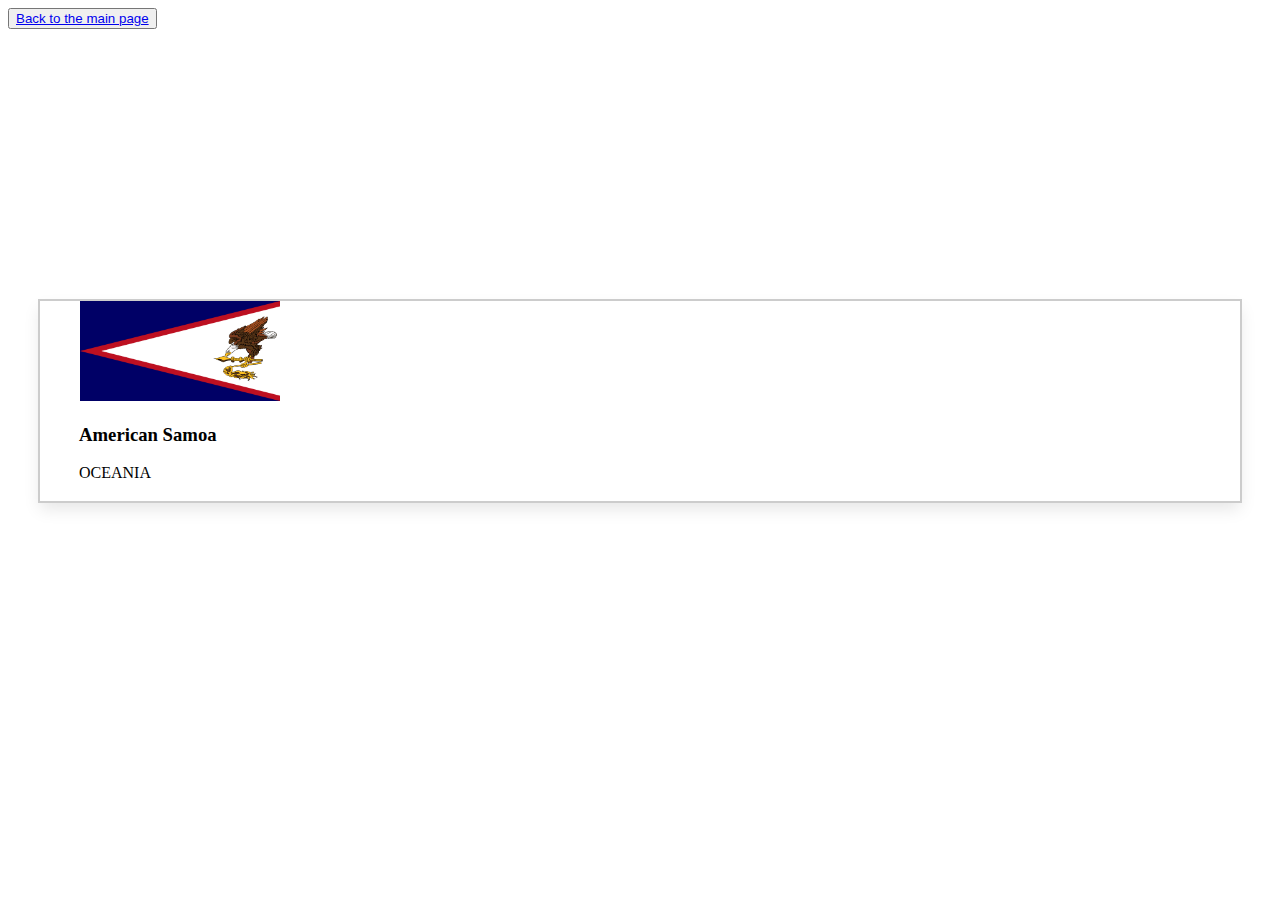
<file: Oceania.html>
<!DOCTYPE html>
<html lang="en">
<head>
    <meta charset="UTF-8">
    <meta name="viewport" content="width=device-width, initial-scale=1.0">
    <title>Document</title>
    <style>
    .cont{
        max-width: 1200px;
        margin: 0 auto;
        padding: 7rem 2rem;
    }
    .cont .title{
        font-size:5rem;
        color: aliceblue;
        margin-bottom: 10rem;
        
    
    
    }
    .cont .countriesinf{
        display: grid;
        grid-template-columns: repeat(auto-fit,minmax(15rem, 9fr));
        gap: 25px;
    
    
    }
    .cont .countriesinf .flags{
        text-align: left;
        background: white;
        
        box-shadow: 0 .5rem 1rem rgba(0,0,0,.1);
        outline: 2px solid #ccc;
             
    }
    .cont .countriesinf .flags img{
        height: 400px;
        width: 200px;
        margin-left: 40px;
        
    }
    
    .cont .countriesinf .flags:hover{
        outline: .2rem solid #222;
        outline-offset: 0;
     }
     .cont .countriesinf {
        height: 200px;
    
        
     }
     .flags img{
        width: 1000px;
        max-height: 100px;
        top: 10px;
        bottom: 10px;
     }
     h3{
        text-align: left;
        margin-left: 39px;
     }
    p{
        text-align: left;
        margin-left: 39px;
    }
    .ListPage{
        padding: 10px;
        text-align: center;
        list-style: none;
    
     }
     .ListPage li{
        background-color: #ffffffBD;
        padding: 20px;
        display: inline-block;
        margin: 0 10px;
        cursor:pointer;
    
     }
     .ListPage .active{
        background-color: #B192EF;
        color: #fff;
     }
     .countries-preview{
        position: fixed;
        top:0; left:0;
        min-height: 100vh;
        width: 100%;
        background: rgba(0,0,0,.8);;
        display:none;
        align-items: center;
        justify-content: center;
     }
     .countries-preview .preview{
       display: none;
       padding: 1rem;
       text-align: center;
       background: #fff;
       position: center;
       margin:2rem;
       width: 40rem;
    }
     
    
     
     .countries-preview .preview.active{
        display:inline-block;
        
        
    
     }  
     .countries-preview .preview img{
        max-height:200px ;
        width: 250px;
        margin-left: 40px;
     }
     .countries-preview .preview.fa-times{
        position: absolute;
        top:11300px; right:12000px;
        color:black;
        cursor: pointer;
        font-size:4rem;
     }
     .countries-preview .preview .fa-times:hover{
        transform: rotate(360 deg);
     }
     .idd{
        margin-right: 50px;
        margin-top: 1px;
        margin-bottom: 150px;
     }
    
     @media (max-width:991px){
    
        html{
           font-size: 55%;
        }
     
     }
    
     @media (max-width:768px){
    
        .countries-preview .preview img{
           height: 25rem;
        }
     
     }
     
     @media (max-width:450px){
     
        html{
           font-size: 50%;
        }
     
     }
     table,th,td{
        border: 1px dotted black;
     }
     </style>
     </head>
     <body>
        <header>
            <button style="color: cadetblue;"><a href="index.html">Back to the main page</a></button>
            
            
        </header>
        <main>
            <div class="cont">
                <h3 class="title"></h3>
                <div class="countriesinf">
                    <div class="flags" data-name="p-4">
                        <img src="image5.png">
                        <h3>American Samoa</h3>
                        <p>OCEANIA</p>
                    </div>
                </div>
            </div>
            <div class="countries-preview">
            <div class="preview" data-target="p-4">
                
                <h2 style="text-align: left;"><pre>                            American Samoa</pre></h2>
                <i class="fas fa-times">X</i>
                <img src="image5.png">
                <div class="stars">
                    <i class="fas fa-star"></i>
                    <i class="fas fa-star"></i>
                    

                </div>
                <div>
                    <table align="center">
                        
                        <tr>
                            <td style="color: #222;">Capital City</td>
                            <td style="color: grey;">   Pago Pago </td>
                        </tr>
                        <br/>
                        <br/>
                        <tr>
                            <td style="color: #222;">Continent</td>
                            <td style="color: grey;">Oceania</td>
                        </tr>
                       
                        <tr>
                            <td style="color: #222;">Currency</td>
                            <td style="color: grey;">United States dollar</td>
                        </tr>
                        
                        <tr>
                            <td style="color: #222;">Languages</td>
                            <td style="color: grey;"> English  </td>

                        </tr>
                       

                        <tr>
                            <td style="color: #222;">Population</td>
                            <td style="color: grey;">56 700 </td>

                        </tr>
                        
                        <tr>
                            <td style="color: #222;">Timezone</td>
                            <td style="color: grey;">GMT-11</td>
                        </tr>
                        
                    </table>
                    

                </div>



            </div>
            
        </div>
            </main>
                <script>
                        let previewCountries= document.querySelector('.countries-preview');
                        let previewBox = previewCountries.querySelectorAll('.preview');
                        document.querySelectorAll('.countriesinf .flags').forEach(flags =>{
                            flags.onclick = () =>{
                                previewCountries.style.display='flex';
                                let name = flags.getAttribute('data-name');
                                previewBox.forEach(preview =>{
                                    let target= preview.getAttribute('data-target');
                                    if(name == target){
                                        preview.classList.add('active');
                                    }
                                });
                            };
                        });
                        previewBox.forEach(close =>{
                            close.querySelector('.fa-times').onclick = () =>{
                                close.classList.remove('active');
                                previewCountries.style.display = 'none';
                            };
                        });
                    </script>
                    </body>
                    </html>
</file>
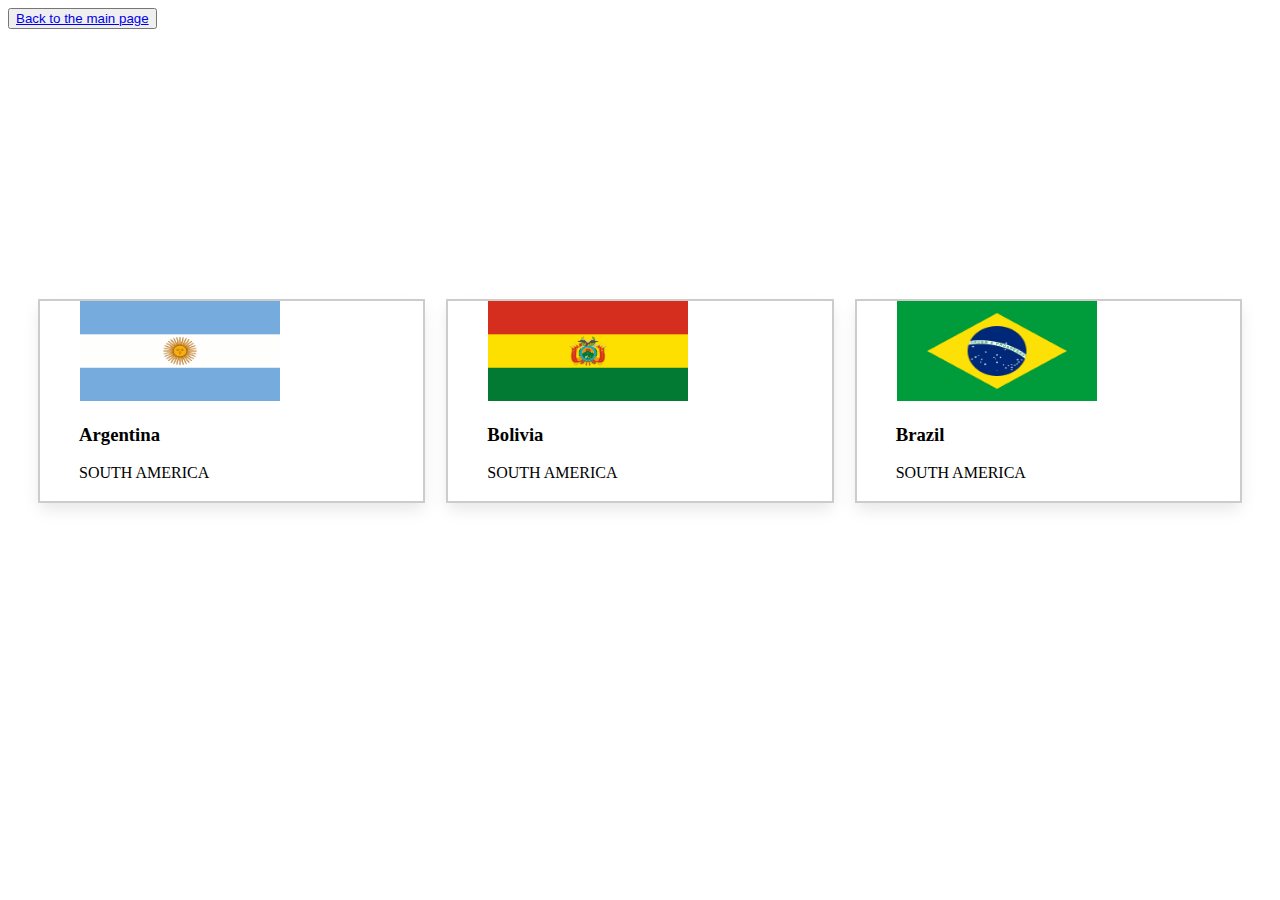
<file: SouthAmerica.html>
<!DOCTYPE html>
<html lang="en">
<head>
    <meta charset="UTF-8">
    <meta name="viewport" content="width=device-width, initial-scale=1.0">
    <title>Document</title>
    <style>
    .cont{
        max-width: 1200px;
        margin: 0 auto;
        padding: 7rem 2rem;
    }
    .cont .title{
        font-size:5rem;
        color: aliceblue;
        margin-bottom: 10rem;
        
    
    
    }
    .cont .countriesinf{
        display: grid;
        grid-template-columns: repeat(auto-fit,minmax(15rem, 9fr));
        gap: 25px;
    
    
    }
    .cont .countriesinf .flags{
        text-align: left;
        background: white;
        
        box-shadow: 0 .5rem 1rem rgba(0,0,0,.1);
        outline: 2px solid #ccc;
             
    }
    .cont .countriesinf .flags img{
        height: 400px;
        width: 200px;
        margin-left: 40px;
        
    }
    
    .cont .countriesinf .flags:hover{
        outline: .2rem solid #222;
        outline-offset: 0;
     }
     .cont .countriesinf {
        height: 200px;
    
        
     }
     .flags img{
        width: 1000px;
        max-height: 100px;
        top: 10px;
        bottom: 10px;
     }
     h3{
        text-align: left;
        margin-left: 39px;
     }
    p{
        text-align: left;
        margin-left: 39px;
    }
    .ListPage{
        padding: 10px;
        text-align: center;
        list-style: none;
    
     }
     .ListPage li{
        background-color: #ffffffBD;
        padding: 20px;
        display: inline-block;
        margin: 0 10px;
        cursor:pointer;
    
     }
     .ListPage .active{
        background-color: #B192EF;
        color: #fff;
     }
     .countries-preview{
        position: fixed;
        top:0; left:0;
        min-height: 100vh;
        width: 100%;
        background: rgba(0,0,0,.8);;
        display:none;
        align-items: center;
        justify-content: center;
     }
     .countries-preview .preview{
       display: none;
       padding: 1rem;
       text-align: center;
       background: #fff;
       position: center;
       margin:2rem;
       width: 40rem;
    }
     
    
     
     .countries-preview .preview.active{
        display:inline-block;
        
        
    
     }  
     .countries-preview .preview img{
        max-height:200px ;
        width: 250px;
        margin-left: 40px;
     }
     .countries-preview .preview.fa-times{
        position: absolute;
        top:11300px; right:12000px;
        color:black;
        cursor: pointer;
        font-size:4rem;
     }
     .countries-preview .preview .fa-times:hover{
        transform: rotate(360 deg);
     }
     .idd{
        margin-right: 50px;
        margin-top: 1px;
        margin-bottom: 150px;
     }
    
     @media (max-width:991px){
    
        html{
           font-size: 55%;
        }
     
     }
    
     @media (max-width:768px){
    
        .countries-preview .preview img{
           height: 25rem;
        }
     
     }
     
     @media (max-width:450px){
     
        html{
           font-size: 50%;
        }
     
     }
     table,th,td{
        border: 1px dotted black;
     }
     </style>
     </head>
     <body>
        <header>
            <button style="color: cadetblue;"><a href="index.html">Back to the main page</a></button>
            
            
        </header>
        <main>
            <div class="cont">
                <h3 class="title"></h3>
                <div class="countriesinf">
                    <div class="flags" data-name="p-8">
                        <img src="image9 .png">
                        <h3>Argentina</h3>
                        <p> SOUTH AMERICA</p>
                    </div>
                    <div class="flags" data-name="p-22">
                        <img src="image23.png">
                        <h3>Bolivia</h3>
                        <p>SOUTH AMERICA</p>
                    </div>
                    <div class="flags" data-name="p-25">
                        <img src="image26.png">
                        <h3>Brazil</h3>
                        <p>SOUTH AMERICA </p>
                    </div>
                    
                </div>
            </div>
            <div class="countries-preview">
            <div class="preview" data-target="p-8">
                
                <h2 style="text-align: left;"><pre>                       Argentina</pre></h2>
                <i class="fas fa-times">X</i>
                <img src="image9 .png">
                <div class="stars">
                    <i class="fas fa-star"></i>
                    <i class="fas fa-star"></i>
                    

                </div>
                <div>
                    <table align="center">
                        
                        <tr>
                            <td style="color: #222;">Capital City</td>
                            <td style="color: grey;">   Buenos Aires </td>
                        </tr>
                        <br/>
                        <br/>
                        <tr>
                            <td style="color: #222;">Continent</td>
                            <td style="color: grey;">South America</td>
                        </tr>
                       
                        <tr>
                            <td style="color: #222;">Currency</td>
                            <td style="color: grey;">  Argentine Peso  </td>
                        </tr>
                        
                        <tr>
                            <td style="color: #222;">Languages</td>
                            <td style="color: grey;"> 	Spanish </td>

                        </tr>
                       

                        <tr>
                            <td style="color: #222;">Population</td>
                            <td style="color: grey;"> 45,566,591</td>

                        </tr>
                        
                        <tr>
                            <td style="color: #222;">Timezone</td>
                            <td style="color: grey;">GMT+00.00</td>
                        </tr>
                        
                    </table>
                    




                </div>



            </div>
            <div class="preview " data-target="p-22">
                
                <h2 style="text-align: left;"><pre></i>                     Bolivia</pre></h2>
                <i class="fa fa-times">X</i>
                <img src="image23.png">
                <div class="stars">
                    <i class="fas fa-star"></i>
                    <i class="fas fa-star"></i>
                   

                </div>
                <div>
                    <table align="center">
                        <tr>
                            <td style="color: #222;">Capital City</td>
                            <td style="color: grey;">   La Paz </td>
                        </tr>
                        <br/>
                        <br/>
                        <tr>
                            <td style="color: #222;">Continent</td>
                            <td style="color: grey;">South America</td>
                        </tr>
                       
                        <tr>
                            <td style="color: #222;">Currency</td>
                            <td style="color: grey;">Bolivian Boliviano</td>
                        </tr>
                        
                        <tr>
                            <td style="color: #222;">Languages</td>
                            <td style="color: grey;">Spanish</td>

                        </tr>
                       

                        <tr>
                            <td style="color: #222;">Population</td>
                            <td style="color: grey;">1.21 crores</td>

                        </tr>
                        
                        <tr>
                            <td style="color: #222;">Timezone</td>
                            <td style="color: grey;"> GMT-4</td>
                        </tr>
                    </table>


                </div>



            </div>
            <div class="preview " data-target="p-25">
                
                <h2 style="text-align: left;"><pre></i>                     	Brazil</pre></h2>
                <i class="fa fa-times">X</i>
                <img src="image26.png">
                <div class="stars">
                    <i class="fas fa-star"></i>
                    <i class="fas fa-star"></i>
                   

                </div>
                <div>
                    <table align="center">
                        <tr>
                            <td style="color: #222;">Capital City</td>
                            <td style="color: grey;">   Brasilia, </td>
                        </tr>
                        <br/>
                        <br/>
                        <tr>
                            <td style="color: #222;">Continent</td>
                            <td style="color: grey;">South America</td>
                        </tr>
                       
                        <tr>
                            <td style="color: #222;">Currency</td>
                            <td style="color: grey;">Currencies / Brazil</td>
                        </tr>
                        
                        <tr>
                            <td style="color: #222;">Languages</td>
                            <td style="color: grey;">Portuguese</td>

                        </tr>
                       

                        <tr>
                            <td style="color: #222;">Population</td>
                            <td style="color: grey;">21.43 crores</td>

                        </tr>
                        
                        <tr>
                            <td style="color: #222;">Timezone</td>
                            <td style="color: grey;"> GMT-3</td>
                        </tr>
                    </table>


                </div>



            </div>
           
                </div>
            </main>
                <script>
                        let previewCountries= document.querySelector('.countries-preview');
                        let previewBox = previewCountries.querySelectorAll('.preview');
                        document.querySelectorAll('.countriesinf .flags').forEach(flags =>{
                            flags.onclick = () =>{
                                previewCountries.style.display='flex';
                                let name = flags.getAttribute('data-name');
                                previewBox.forEach(preview =>{
                                    let target= preview.getAttribute('data-target');
                                    if(name == target){
                                        preview.classList.add('active');
                                    }
                                });
                            };
                        });
                        previewBox.forEach(close =>{
                            close.querySelector('.fa-times').onclick = () =>{
                                close.classList.remove('active');
                                previewCountries.style.display = 'none';
                            };
                        });
                    </script>
                    </body>
                    </html>
</file>
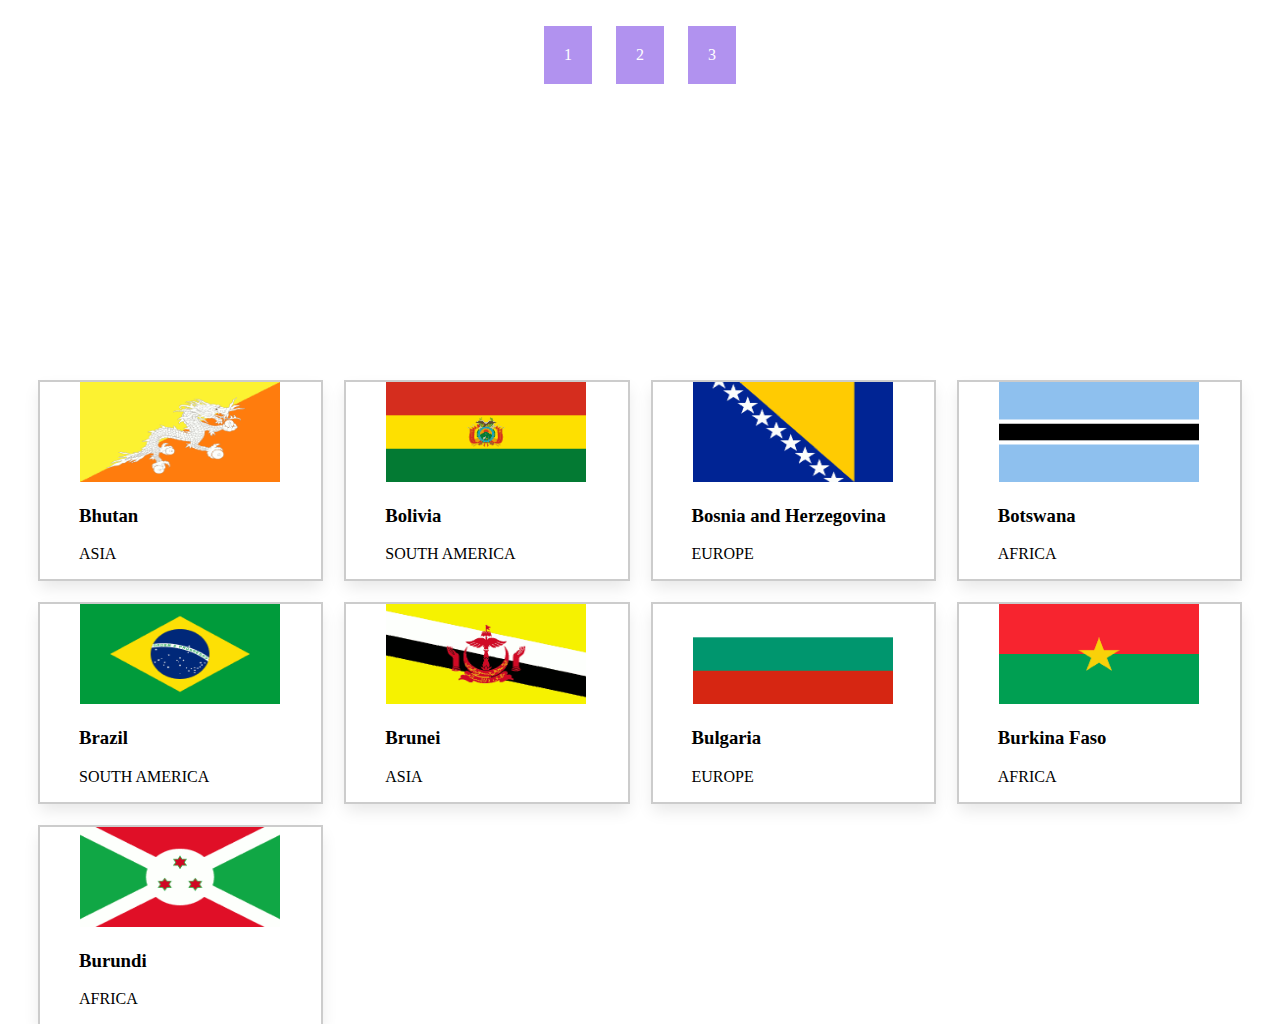
<file: third.html>
<!DOCTYPE html>
<html lang="en">
<head>
    <meta charset="UTF-8">
    <meta name="viewport" content="width=device-width, initial-scale=1.0">
    <title>Document</title>
    <style>
        .cont{
    max-width: 1200px;
    margin: 0 auto;
    padding: 7rem 2rem;
}
.cont .title{
    font-size:5rem;
    color: aliceblue;
    margin-bottom: 10rem;
    


}
.cont .countriesinf{
    display: grid;
    grid-template-columns: repeat(auto-fit,minmax(15rem, 9fr));
    gap: 25px;


}
.cont .countriesinf .flags{
    text-align: left;
    background: white;
    
    box-shadow: 0 .5rem 1rem rgba(0,0,0,.1);
    outline: 2px solid #ccc;
         
}
.cont .countriesinf .flags img{
    height: 400px;
    width: 200px;
    margin-left: 40px;
    
}

.cont .countriesinf .flags:hover{
    outline: .2rem solid #222;
    outline-offset: 0;
 }
 .cont .countriesinf {
    height: 200px;

    
 }
 .flags img{
    width: 1000px;
    max-height: 100px;
    top: 10px;
    bottom: 10px;
 }
 h3{
    text-align: left;
    margin-left: 39px;
 }
p{
    text-align: left;
    margin-left: 39px;
}
.ListPage{
    padding: 10px;
    text-align: center;
    list-style: none;

 }
 .ListPage li{
    background-color: #ffffffBD;
    padding: 20px;
    display: inline-block;
    margin: 0 10px;
    cursor:pointer;

 }
 .ListPage .active{
    background-color: #B192EF;
    color: #fff;
 }
 .countries-preview{
    position: fixed;
    top:0; left:0;
    min-height: 100vh;
    width: 100%;
    background: rgba(0,0,0,.8);;
    display:none;
    align-items: center;
    justify-content: center;
 }
 .countries-preview .preview{
   display: none;
   padding: 1rem;
   text-align: center;
   background: #fff;
   position: center;
   margin:2rem;
   width: 40rem;
}
 

 
 .countries-preview .preview.active{
    display:inline-block;
    
    

 }  
 .countries-preview .preview img{
    max-height:200px ;
    width: 250px;
    margin-left: 40px;
 }
 .countries-preview .preview.fa-times{
    position: absolute;
    top:11300px; right:12000px;
    color:black;
    cursor: pointer;
    font-size:4rem;
 }
 .countries-preview .preview .fa-times:hover{
    transform: rotate(360 deg);
 }
 .idd{
    margin-right: 50px;
    margin-top: 1px;
    margin-bottom: 150px;
 }

 @media (max-width:991px){

    html{
       font-size: 55%;
    }
 
 }

 @media (max-width:768px){

    .countries-preview .preview img{
       height: 25rem;
    }
 
 }
 
 @media (max-width:450px){
 
    html{
       font-size: 50%;
    }
 
 }
 table,th,td{
    border: 1px dotted black;
 }
 
 
    </style>
</head>
<body>
    <ul class="ListPage">
        <a href="index.html" ><li class="active">1</li></a>
        <a href="two.html" ><li  class="active">2</li></a>
        <a href="third.html"><li class="active">3</li></a>
    </ul>
    <main>
        <div class="cont">
            <h3 class="title"></h3>
            <div class="countriesinf">
                <div class="flags" data-name="p-21">
                    <img src="image22.png">
                    <h3>Bhutan</h3>
                    <p>ASIA </p>
                </div>
                <div class="flags" data-name="p-22">
                    <img src="image23.png">
                    <h3>Bolivia</h3>
                    <p>SOUTH AMERICA</p>
                </div>
                <div class="flags" data-name="p-23">
                    <img src="image24.png">
                    <h3>Bosnia and Herzegovina</h3>
                    <p>EUROPE </p>
                </div>
                <div class="flags" data-name="p-24">
                    <img src="image25.png">
                    <h3>Botswana</h3>
                    <p>AFRICA </p>
                </div>
                <div class="flags" data-name="p-25">
                    <img src="image26.png">
                    <h3>Brazil</h3>
                    <p>SOUTH AMERICA </p>
                </div>
                <div class="flags" data-name="p-26">
                    <img src="image27.png">
                    <h3>Brunei</h3>
                    <p>ASIA</p>
                </div>
                <div class="flags" data-name="p-27">
                    <img src="image28.png">
                    <h3>Bulgaria</h3>
                    <p>EUROPE</p>
                </div>
                <div class="flags" data-name="p-28">
                    <img src="image29.png">
                    <h3>Burkina Faso</h3>
                    <p>AFRICA </p>
                </div>
                <div class="flags" data-name="p-29">
                    <img src="image30.png">
                    <h3>Burundi</h3>
                    <p>AFRICA  </p>
                </div>
                

                
        </div>
        <div class="countries-preview">
            <div class="preview " data-target="p-21">
                
                <h2 style="text-align: left;"><pre>                    	Bhutan</pre></h2>
                <i class="fa fa-times">X</i>
                <img src="image22.png">
                <div class="stars">
                    <i class="fas fa-star"></i>
                    <i class="fas fa-star"></i>
                   

                </div>
                <div>
                    <table align="center">
                        
                        <tr>
                            <td style="color: #222;">Capital City</td>
                            <td style="color: grey;">   Thimphu</td>
                        </tr>
                        <br/>
                        <br/>
                        <tr>
                            <td style="color: #222;">Continent</td>
                            <td style="color: grey;">Asia</td>
                        </tr>
                       
                        <tr>
                            <td style="color: #222;">Currency</td>
                            <td style="color: grey;">Bhutanese ngultrum</td>
                        </tr>
                        
                        <tr>
                            <td style="color: #222;">Languages</td>
                            <td style="color: grey;">Dzongkha</td>

                        </tr>
                       

                        <tr>
                            <td style="color: #222;">Population</td>
                            <td style="color: grey;">7.77 lakhs</td>

                        </tr>
                        
                        <tr>
                            <td style="color: #222;">Timezone</td>
                            <td style="color: grey;"> GMT+6</td>
                        </tr>
                        
                    </table>




                </div>



            </div>
            <div class="preview " data-target="p-22">
                
                <h2 style="text-align: left;"><pre></i>                     Bolivia</pre></h2>
                <i class="fa fa-times">X</i>
                <img src="image23.png">
                <div class="stars">
                    <i class="fas fa-star"></i>
                    <i class="fas fa-star"></i>
                   

                </div>
                <div>
                    <table align="center">
                        <tr>
                            <td style="color: #222;">Capital City</td>
                            <td style="color: grey;">   La Paz </td>
                        </tr>
                        <br/>
                        <br/>
                        <tr>
                            <td style="color: #222;">Continent</td>
                            <td style="color: grey;">South America</td>
                        </tr>
                       
                        <tr>
                            <td style="color: #222;">Currency</td>
                            <td style="color: grey;">Bolivian Boliviano</td>
                        </tr>
                        
                        <tr>
                            <td style="color: #222;">Languages</td>
                            <td style="color: grey;">Spanish</td>

                        </tr>
                       

                        <tr>
                            <td style="color: #222;">Population</td>
                            <td style="color: grey;">1.21 crores</td>

                        </tr>
                        
                        <tr>
                            <td style="color: #222;">Timezone</td>
                            <td style="color: grey;"> GMT-4</td>
                        </tr>
                    </table>


                </div>



            </div>
            <div class="preview " data-target="p-23">
                
                <h2 style="text-align: left;"><pre></i>                     Bosnia and Herzegovina</pre></h2>
                <i class="fa fa-times">X</i>
                <img src="image24.png">
                <div class="stars">
                    <i class="fas fa-star"></i>
                    <i class="fas fa-star"></i>
                   

                </div>
                <div>
                    <table align="center">
                        <tr>
                            <td style="color: #222;">Capital City</td>
                            <td style="color: grey;">   Sarajevo</td>
                        </tr>
                        <br/>
                        <br/>
                        <tr>
                            <td style="color: #222;">Continent</td>
                            <td style="color: grey;">Southeastern Europe</td>
                        </tr>
                       
                        <tr>
                            <td style="color: #222;">Currency</td>
                            <td style="color: grey;">Bosnian Mark</td>
                        </tr>
                        
                        <tr>
                            <td style="color: #222;">Languages</td>
                            <td style="color: grey;">Bosnian, Croatian, and Serbian</td>

                        </tr>
                       

                        <tr>
                            <td style="color: #222;">Population</td>
                            <td style="color: grey;">32.7 lakhs</td>

                        </tr>
                        
                        <tr>
                            <td style="color: #222;">Timezone</td>
                            <td style="color: grey;"> GMT+2</td>
                        </tr>
                    </table>


                </div>



            </div>
            <div class="preview " data-target="p-24">
                
                <h2 style="text-align: left;"><pre></i>                     Botswana</pre></h2>
                <i class="fa fa-times">X</i>
                <img src="image25.png">
                <div class="stars">
                    <i class="fas fa-star"></i>
                    <i class="fas fa-star"></i>
                   

                </div>
                <div>
                    <table align="center">
                        <tr>
                            <td style="color: #222;">Capital City</td>
                            <td style="color: grey;">   Gaborone </td>
                        </tr>
                        <br/>
                        <br/>
                        <tr>
                            <td style="color: #222;">Continent</td>
                            <td style="color: grey;">Africa</td>
                        </tr>
                       
                        <tr>
                            <td style="color: #222;">Currency</td>
                            <td style="color: grey;">Botswanan Pula</td>
                        </tr>
                        
                        <tr>
                            <td style="color: #222;">Languages</td>
                            <td style="color: grey;">English</td>

                        </tr>
                       

                        <tr>
                            <td style="color: #222;">Population</td>
                            <td style="color: grey;">25.9 lakhs</td>

                        </tr>
                        
                        <tr>
                            <td style="color: #222;">Timezone</td>
                            <td style="color: grey;"> GMT+2</td>
                        </tr>
                    </table>


                </div>



            </div>
            <div class="preview " data-target="p-25">
                
                <h2 style="text-align: left;"><pre></i>                     	Brazil</pre></h2>
                <i class="fa fa-times">X</i>
                <img src="image26.png">
                <div class="stars">
                    <i class="fas fa-star"></i>
                    <i class="fas fa-star"></i>
                   

                </div>
                <div>
                    <table align="center">
                        <tr>
                            <td style="color: #222;">Capital City</td>
                            <td style="color: grey;">   Brasilia, </td>
                        </tr>
                        <br/>
                        <br/>
                        <tr>
                            <td style="color: #222;">Continent</td>
                            <td style="color: grey;">South America</td>
                        </tr>
                       
                        <tr>
                            <td style="color: #222;">Currency</td>
                            <td style="color: grey;">Currencies / Brazil</td>
                        </tr>
                        
                        <tr>
                            <td style="color: #222;">Languages</td>
                            <td style="color: grey;">Portuguese</td>

                        </tr>
                       

                        <tr>
                            <td style="color: #222;">Population</td>
                            <td style="color: grey;">21.43 crores</td>

                        </tr>
                        
                        <tr>
                            <td style="color: #222;">Timezone</td>
                            <td style="color: grey;"> GMT-3</td>
                        </tr>
                    </table>


                </div>



            </div>
            <div class="preview " data-target="p-26">
                
                <h2 style="text-align: left;"><pre></i>                     Brunei</pre></h2>
                <i class="fa fa-times">X</i>
                <img src="image27.png">
                <div class="stars">
                    <i class="fas fa-star"></i>
                    <i class="fas fa-star"></i>
                   

                </div>
                <div>
                    <table align="center">
                        <tr>
                            <td style="color: #222;">Capital City</td>
                            <td style="color: grey;">   Bandar Seri Begawan</td>
                        </tr>
                        <br/>
                        <br/>
                        <tr>
                            <td style="color: #222;">Continent</td>
                            <td style="color: grey;">South-East Asia.</td>
                        </tr>
                       
                        <tr>
                            <td style="color: #222;">Currency</td>
                            <td style="color: grey;">Brunei Dollar</td>
                        </tr>
                        
                        <tr>
                            <td style="color: #222;">Languages</td>
                            <td style="color: grey;">Malay</td>

                        </tr>
                       

                        <tr>
                            <td style="color: #222;">Population</td>
                            <td style="color: grey;">4.45 lakhs</td>

                        </tr>
                        
                        <tr>
                            <td style="color: #222;">Timezone</td>
                            <td style="color: grey;"> GMT+8</td>
                        </tr>
                    </table>


                </div>



            </div>
            <div class="preview " data-target="p-27">
                
                <h2 style="text-align: left;"><pre></i>                     Bulgaria</pre></h2>
                <i class="fa fa-times">X</i>
                <img src="image28.png">
                <div class="stars">
                    <i class="fas fa-star"></i>
                    <i class="fas fa-star"></i>
                   

                </div>
                <div>
                    <table align="center">
                        <tr>
                            <td style="color: #222;">Capital City</td>
                            <td style="color: grey;">   Sofia </td>
                        </tr>
                        <br/>
                        <br/>
                        <tr>
                            <td style="color: #222;">Continent</td>
                            <td style="color: grey;">Europe</td>
                        </tr>
                       
                        <tr>
                            <td style="color: #222;">Currency</td>
                            <td style="color: grey;">Lev</td>
                        </tr>
                        
                        <tr>
                            <td style="color: #222;">Languages</td>
                            <td style="color: grey;">Bulgarian</td>

                        </tr>
                       

                        <tr>
                            <td style="color: #222;">Population</td>
                            <td style="color: grey;">68.8 lakhs</td>

                        </tr>
                        
                        <tr>
                            <td style="color: #222;">Timezone</td>
                            <td style="color: grey;"> GMT+3</td>
                        </tr>
                    </table>


                </div>



            </div>
            <div class="preview " data-target="p-28">
                
                <h2 style="text-align: left;"><pre></i>                    Burkina Faso</pre></h2>
                <i class="fa fa-times">X</i>
                <img src="image29.png">
                <div class="stars">
                    <i class="fas fa-star"></i>
                    <i class="fas fa-star"></i>
                   

                </div>
                <div>
                    <table align="center">
                        <tr>
                            <td style="color: #222;">Capital City</td>
                            <td style="color: grey;">   Ouagadougou </td>
                        </tr>
                        <br/>
                        <br/>
                        <tr>
                            <td style="color: #222;">Continent</td>
                            <td style="color: grey;">West Africa</td>
                        </tr>
                       
                        <tr>
                            <td style="color: #222;">Currency</td>
                            <td style="color: grey;">West African CFA franc</td>
                        </tr>
                        
                        <tr>
                            <td style="color: #222;">Languages</td>
                            <td style="color: grey;">French</td>

                        </tr>
                       

                        <tr>
                            <td style="color: #222;">Population</td>
                            <td style="color: grey;">12.21 crores</td>

                        </tr>
                        
                        <tr>
                            <td style="color: #222;">Timezone</td>
                            <td style="color: grey;"> GMT</td>
                        </tr>
                    </table>


                </div>



            </div>
            <div class="preview " data-target="p-29">
                
                <h2 style="text-align: left;"><pre></i>                     Burundi</pre></h2>
                <i class="fa fa-times">X</i>
                <img src="image30.png">
                <div class="stars">
                    <i class="fas fa-star"></i>
                    <i class="fas fa-star"></i>
                   

                </div>
                <div>
                    <table align="center">
                        <tr>
                            <td style="color: #222;">Capital City</td>
                            <td style="color: grey;">   Bujumbura </td>
                        </tr>
                        <br/>
                        <br/>
                        <tr>
                            <td style="color: #222;">Continent</td>
                            <td style="color: grey;">Africa</td>
                        </tr>
                       
                        <tr>
                            <td style="color: #222;">Currency</td>
                            <td style="color: grey;">Burundian Franc</td>
                        </tr>
                        
                        <tr>
                            <td style="color: #222;">Languages</td>
                            <td style="color: grey;">Kirundi and French</td>

                        </tr>
                       

                        <tr>
                            <td style="color: #222;">Population</td>
                            <td style="color: grey;">1.26 crores</td>

                        </tr>
                        
                        <tr>
                            <td style="color: #222;">Timezone</td>
                            <td style="color: grey;"> GMT+2</td>
                        </tr>
                    </table>


                </div>



            </div>
            

        </div>

    </main>
    <script>
        let previewCountries= document.querySelector('.countries-preview');
        let previewBox = previewCountries.querySelectorAll('.preview');
        document.querySelectorAll('.countriesinf .flags').forEach(flags =>{
            flags.onclick = () =>{
                previewCountries.style.display='flex';
                let name = flags.getAttribute('data-name');
                previewBox.forEach(preview =>{
                    let target= preview.getAttribute('data-target');
                    if(name == target){
                        preview.classList.add('active');
                    }
                });
            };
        });
        previewBox.forEach(close =>{
            close.querySelector('.fa-times').onclick = () =>{
                close.classList.remove('active');
                previewCountries.style.display = 'none';
            };
        });
    </script>
</body>
</html>
</file>
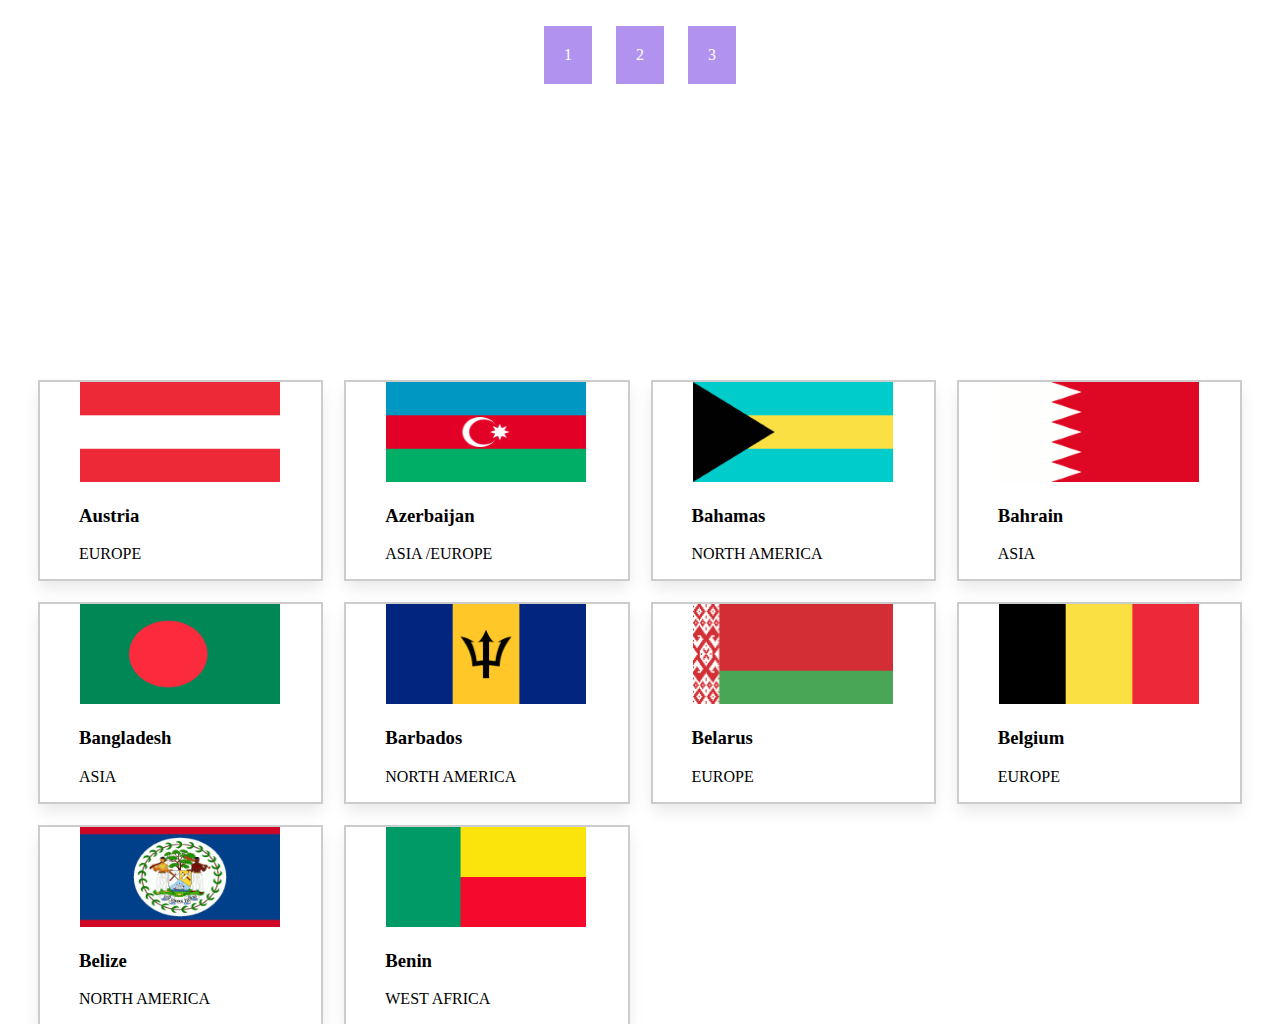
<file: two.html>
<!DOCTYPE html>
<html lang="en">
<head>
    <meta charset="UTF-8">
    <meta name="viewport" content="width=device-width, initial-scale=1.0">
    <title>Document</title>
    <style>
        .cont{
    max-width: 1200px;
    margin: 0 auto;
    padding: 7rem 2rem;
}
.cont .title{
    font-size:5rem;
    color: aliceblue;
    margin-bottom: 10rem;
    


}
.cont .countriesinf{
    display: grid;
    grid-template-columns: repeat(auto-fit,minmax(15rem, 9fr));
    gap: 25px;


}
.cont .countriesinf .flags{
    text-align: left;
    background: white;
    
    box-shadow: 0 .5rem 1rem rgba(0,0,0,.1);
    outline: 2px solid #ccc;
         
}
.cont .countriesinf .flags img{
    height: 400px;
    width: 200px;
    margin-left: 40px;
    
}

.cont .countriesinf .flags:hover{
    outline: .2rem solid #222;
    outline-offset: 0;
 }
 .cont .countriesinf {
    height: 200px;

    
 }
 .flags img{
    width: 1000px;
    max-height: 100px;
    top: 10px;
    bottom: 10px;
 }
 h3{
    text-align: left;
    margin-left: 39px;
 }
p{
    text-align: left;
    margin-left: 39px;
}
.ListPage{
    padding: 10px;
    text-align: center;
    list-style: none;

 }
 .ListPage li{
    background-color: #ffffffBD;
    padding: 20px;
    display: inline-block;
    margin: 0 10px;
    cursor:pointer;

 }
 .ListPage .active{
    background-color: #B192EF;
    color: #fff;
 }
 .countries-preview{
    position: fixed;
    top:0; left:0;
    min-height: 100vh;
    width: 100%;
    background: rgba(0,0,0,.8);;
    display:none;
    align-items: center;
    justify-content: center;
 }
 .countries-preview .preview{
   display: none;
   padding: 1rem;
   text-align: center;
   background: #fff;
   position: center;
   margin:2rem;
   width: 40rem;
}
 

 
 .countries-preview .preview.active{
    display:inline-block;
    
    

 }  
 .countries-preview .preview img{
    max-height:200px ;
    width: 250px;
    margin-left: 40px;
 }
 .countries-preview .preview.fa-times{
    position: absolute;
    top:11300px; right:12000px;
    color:black;
    cursor: pointer;
    font-size:4rem;
 }
 .countries-preview .preview .fa-times:hover{
    transform: rotate(360 deg);
 }
 .idd{
    margin-right: 50px;
    margin-top: 1px;
    margin-bottom: 150px;
 }

 @media (max-width:991px){

    html{
       font-size: 55%;
    }
 
 }

 @media (max-width:768px){

    .countries-preview .preview img{
       height: 25rem;
    }
 
 }
 
 @media (max-width:450px){
 
    html{
       font-size: 50%;
    }
 
 }
 table,th,td{
    border: 1px dotted black;
 }
 
 
    </style>
</head>
<body>
    <ul class="ListPage">
        <a href="index.html" ><li class="active">1</li></a>
        <li class="active">2</li>
        <a href="third.html" ><li class="active">3</li></a>
    </ul>
    <main>
        <div class="cont">
            <h3 class="title"></h3>
            <div class="countriesinf">
                <div class="flags" data-name="p-11">
                    <img src="image12.png">
                    <h3>Austria</h3>
                    <p>EUROPE </p>
                </div>
                <div class="flags" data-name="p-12">
                    <img src="image13.png">
                    <h3>Azerbaijan</h3>
                    <p>ASIA /EUROPE</p>
                </div>
                <div class="flags" data-name="p-13">
                    <img src="image14.png">
                    <h3>Bahamas</h3>
                    <p>NORTH AMERICA </p>
                </div>
                <div class="flags" data-name="p-14">
                    <img src="image15.png">
                    <h3>Bahrain</h3>
                    <p>ASIA </p>
                </div>
                <div class="flags" data-name="p-15">
                    <img src="image16.png">
                    <h3>Bangladesh</h3>
                    <p>ASIA </p>
                </div>
                <div class="flags" data-name="p-16">
                    <img src="image17.png">
                    <h3>Barbados</h3>
                    <p>NORTH AMERICA </p>
                </div>
                <div class="flags" data-name="p-17">
                    <img src="image18.png">
                    <h3>Belarus</h3>
                    <p>EUROPE</p>
                </div>
                <div class="flags" data-name="p-18">
                    <img src="image19.png">
                    <h3>Belgium</h3>
                    <p>EUROPE </p>
                </div>
                <div class="flags" data-name="p-19">
                    <img src="image20.png">
                    <h3>Belize</h3>
                    <p>NORTH AMERICA </p>
                </div>
                <div class="flags" data-name="p-20">
                    <img src="image21.png">
                    <h3>Benin</h3>
                    <p>WEST AFRICA  </p>
                </div>

                
        </div>
        <div class="countries-preview">
            <div class="preview " data-target="p-11">
                
                <h2 style="text-align: left;"><pre>                    Austria</pre></h2>
                <i class="fa fa-times">X</i>
                <img src="image12.png">
                <div class="stars">
                    <i class="fas fa-star"></i>
                    <i class="fas fa-star"></i>
                   

                </div>
                <div>
                    <table align="center">
                        
                        <tr>
                            <td style="color: #222;">Capital City</td>
                            <td style="color: grey;">   Vienna </td>
                        </tr>
                        <br/>
                        <br/>
                        <tr>
                            <td style="color: #222;">Continent</td>
                            <td style="color: grey;">Europe</td>
                        </tr>
                       
                        <tr>
                            <td style="color: #222;">Currency</td>
                            <td style="color: grey;">Euro</td>
                        </tr>
                        
                        <tr>
                            <td style="color: #222;">Languages</td>
                            <td style="color: grey;">German</td>

                        </tr>
                       

                        <tr>
                            <td style="color: #222;">Population</td>
                            <td style="color: grey;">89.6 lakhs</td>

                        </tr>
                        
                        <tr>
                            <td style="color: #222;">Timezone</td>
                            <td style="color: grey;"> GMT+2</td>
                        </tr>
                        
                    </table>




                </div>



            </div>
            <div class="preview " data-target="p-12">
                
                <h2 style="text-align: left;"><pre></i>                     Azerbaijan</pre></h2>
                <i class="fa fa-times">X</i>
                <img src="image13.png">
                <div class="stars">
                    <i class="fas fa-star"></i>
                    <i class="fas fa-star"></i>
                   

                </div>
                <div>
                    <table align="center">
                        <tr>
                            <td style="color: #222;">Capital City</td>
                            <td style="color: grey;">   Baku </td>
                        </tr>
                        <br/>
                        <br/>
                        <tr>
                            <td style="color: #222;">Continent</td>
                            <td style="color: grey;">Europe/Asia</td>
                        </tr>
                       
                        <tr>
                            <td style="color: #222;">Currency</td>
                            <td style="color: grey;">Manat</td>
                        </tr>
                        
                        <tr>
                            <td style="color: #222;">Languages</td>
                            <td style="color: grey;">Azerbaijani</td>

                        </tr>
                       

                        <tr>
                            <td style="color: #222;">Population</td>
                            <td style="color: grey;">1.01 crores</td>

                        </tr>
                        
                        <tr>
                            <td style="color: #222;">Timezone</td>
                            <td style="color: grey;"> GMT+4</td>
                        </tr>
                    </table>


                </div>



            </div>
            <div class="preview " data-target="p-13">
                
                <h2 style="text-align: left;"><pre></i>                     Bahamas</pre></h2>
                <i class="fa fa-times">X</i>
                <img src="image14.png">
                <div class="stars">
                    <i class="fas fa-star"></i>
                    <i class="fas fa-star"></i>
                   

                </div>
                <div>
                    <table align="center">
                        <tr>
                            <td style="color: #222;">Capital City</td>
                            <td style="color: grey;">   Nassau</td>
                        </tr>
                        <br/>
                        <br/>
                        <tr>
                            <td style="color: #222;">Continent</td>
                            <td style="color: grey;">North America</td>
                        </tr>
                       
                        <tr>
                            <td style="color: #222;">Currency</td>
                            <td style="color: grey;">Bahamian Dollar</td>
                        </tr>
                        
                        <tr>
                            <td style="color: #222;">Languages</td>
                            <td style="color: grey;">English</td>

                        </tr>
                       

                        <tr>
                            <td style="color: #222;">Population</td>
                            <td style="color: grey;">4.08 lakhs</td>

                        </tr>
                        
                        <tr>
                            <td style="color: #222;">Timezone</td>
                            <td style="color: grey;"> GMT-4</td>
                        </tr>
                    </table>


                </div>



            </div>
            <div class="preview " data-target="p-14">
                
                <h2 style="text-align: left;"><pre></i>                     Bahrain</pre></h2>
                <i class="fa fa-times">X</i>
                <img src="image15.png">
                <div class="stars">
                    <i class="fas fa-star"></i>
                    <i class="fas fa-star"></i>
                   

                </div>
                <div>
                    <table align="center">
                        <tr>
                            <td style="color: #222;">Capital City</td>
                            <td style="color: grey;">   Manama </td>
                        </tr>
                        <br/>
                        <br/>
                        <tr>
                            <td style="color: #222;">Continent</td>
                            <td style="color: grey;">Asia</td>
                        </tr>
                       
                        <tr>
                            <td style="color: #222;">Currency</td>
                            <td style="color: grey;">Bahraini Sinar</td>
                        </tr>
                        
                        <tr>
                            <td style="color: #222;">Languages</td>
                            <td style="color: grey;">Arabic</td>

                        </tr>
                       

                        <tr>
                            <td style="color: #222;">Population</td>
                            <td style="color: grey;">14.6 lakhs</td>

                        </tr>
                        
                        <tr>
                            <td style="color: #222;">Timezone</td>
                            <td style="color: grey;"> GMT+3</td>
                        </tr>
                    </table>


                </div>



            </div>
            <div class="preview " data-target="p-15">
                
                <h2 style="text-align: left;"><pre></i>                     Bangladesh</pre></h2>
                <i class="fa fa-times">X</i>
                <img src="image16.png">
                <div class="stars">
                    <i class="fas fa-star"></i>
                    <i class="fas fa-star"></i>
                   

                </div>
                <div>
                    <table align="center">
                        <tr>
                            <td style="color: #222;">Capital City</td>
                            <td style="color: grey;">   Dhaka </td>
                        </tr>
                        <br/>
                        <br/>
                        <tr>
                            <td style="color: #222;">Continent</td>
                            <td style="color: grey;">Asia</td>
                        </tr>
                       
                        <tr>
                            <td style="color: #222;">Currency</td>
                            <td style="color: grey;">Bangladeshi Taka</td>
                        </tr>
                        
                        <tr>
                            <td style="color: #222;">Languages</td>
                            <td style="color: grey;">Bengali</td>

                        </tr>
                       

                        <tr>
                            <td style="color: #222;">Population</td>
                            <td style="color: grey;">16.94 crores</td>

                        </tr>
                        
                        <tr>
                            <td style="color: #222;">Timezone</td>
                            <td style="color: grey;"> GMT+6</td>
                        </tr>
                    </table>


                </div>



            </div>
            <div class="preview " data-target="p-16">
                
                <h2 style="text-align: left;"><pre></i>                     Barbados</pre></h2>
                <i class="fa fa-times">X</i>
                <img src="image17.png">
                <div class="stars">
                    <i class="fas fa-star"></i>
                    <i class="fas fa-star"></i>
                   

                </div>
                <div>
                    <table align="center">
                        <tr>
                            <td style="color: #222;">Capital City</td>
                            <td style="color: grey;">   Bridgetown</td>
                        </tr>
                        <br/>
                        <br/>
                        <tr>
                            <td style="color: #222;">Continent</td>
                            <td style="color: grey;">North America</td>
                        </tr>
                       
                        <tr>
                            <td style="color: #222;">Currency</td>
                            <td style="color: grey;">Barbados Dollar</td>
                        </tr>
                        
                        <tr>
                            <td style="color: #222;">Languages</td>
                            <td style="color: grey;">English</td>

                        </tr>
                       

                        <tr>
                            <td style="color: #222;">Population</td>
                            <td style="color: grey;">2.81 lakls</td>

                        </tr>
                        
                        <tr>
                            <td style="color: #222;">Timezone</td>
                            <td style="color: grey;"> GMT-4</td>
                        </tr>
                    </table>


                </div>



            </div>
            <div class="preview " data-target="p-17">
                
                <h2 style="text-align: left;"><pre></i>                     Belarus</pre></h2>
                <i class="fa fa-times">X</i>
                <img src="image18.png">
                <div class="stars">
                    <i class="fas fa-star"></i>
                    <i class="fas fa-star"></i>
                   

                </div>
                <div>
                    <table align="center">
                        <tr>
                            <td style="color: #222;">Capital City</td>
                            <td style="color: grey;">   Minsk </td>
                        </tr>
                        <br/>
                        <br/>
                        <tr>
                            <td style="color: #222;">Continent</td>
                            <td style="color: grey;">Europe</td>
                        </tr>
                       
                        <tr>
                            <td style="color: #222;">Currency</td>
                            <td style="color: grey;">Belarusian Ruble</td>
                        </tr>
                        
                        <tr>
                            <td style="color: #222;">Languages</td>
                            <td style="color: grey;">Belarus</td>

                        </tr>
                       

                        <tr>
                            <td style="color: #222;">Population</td>
                            <td style="color: grey;">93.4 lakhs</td>

                        </tr>
                        
                        <tr>
                            <td style="color: #222;">Timezone</td>
                            <td style="color: grey;"> GMT+3</td>
                        </tr>
                    </table>


                </div>



            </div>
            <div class="preview " data-target="p-18">
                
                <h2 style="text-align: left;"><pre></i>                     Belgium</pre></h2>
                <i class="fa fa-times">X</i>
                <img src="image19.png">
                <div class="stars">
                    <i class="fas fa-star"></i>
                    <i class="fas fa-star"></i>
                   

                </div>
                <div>
                    <table align="center">
                        <tr>
                            <td style="color: #222;">Capital City</td>
                            <td style="color: grey;">   Brussels </td>
                        </tr>
                        <br/>
                        <br/>
                        <tr>
                            <td style="color: #222;">Continent</td>
                            <td style="color: grey;">Europe</td>
                        </tr>
                       
                        <tr>
                            <td style="color: #222;">Currency</td>
                            <td style="color: grey;">Belgian Franc</td>
                        </tr>
                        
                        <tr>
                            <td style="color: #222;">Languages</td>
                            <td style="color: grey;">Dutch</td>

                        </tr>
                       

                        <tr>
                            <td style="color: #222;">Population</td>
                            <td style="color: grey;">1.16 crores</td>

                        </tr>
                        
                        <tr>
                            <td style="color: #222;">Timezone</td>
                            <td style="color: grey;"> GMT+2</td>
                        </tr>
                    </table>


                </div>



            </div>
            <div class="preview " data-target="p-19">
                
                <h2 style="text-align: left;"><pre></i>                     Belize</pre></h2>
                <i class="fa fa-times">X</i>
                <img src="image20.png">
                <div class="stars">
                    <i class="fas fa-star"></i>
                    <i class="fas fa-star"></i>
                   

                </div>
                <div>
                    <table align="center">
                        <tr>
                            <td style="color: #222;">Capital City</td>
                            <td style="color: grey;">   Belmopan </td>
                        </tr>
                        <br/>
                        <br/>
                        <tr>
                            <td style="color: #222;">Continent</td>
                            <td style="color: grey;">North America</td>
                        </tr>
                       
                        <tr>
                            <td style="color: #222;">Currency</td>
                            <td style="color: grey;">Belize Dollar</td>
                        </tr>
                        
                        <tr>
                            <td style="color: #222;">Languages</td>
                            <td style="color: grey;">English</td>

                        </tr>
                       

                        <tr>
                            <td style="color: #222;">Population</td>
                            <td style="color: grey;">4 lakhs</td>

                        </tr>
                        
                        <tr>
                            <td style="color: #222;">Timezone</td>
                            <td style="color: grey;"> GMT-6</td>
                        </tr>
                    </table>


                </div>



            </div>
            <div class="preview " data-target="p-20">
                
                <h2 style="text-align: left;"><pre></i>                     Benin</pre></h2>
                <i class="fa fa-times">X</i>
                <img src="image21.png">
                <div class="stars">
                    <i class="fas fa-star"></i>
                    <i class="fas fa-star"></i>
                   

                </div>
            <div>
                <table align="center">
                    <tr>
                        <td style="color: #222;">Capital City</td>
                        <td style="color: grey;">   Porto-Novo </td>
                    </tr>
                    <br/>
                    <br/>
                    <tr>
                        <td style="color: #222;">Continent</td>
                        <td style="color: grey;">West Africa</td>
                    </tr>
                   
                    <tr>
                        <td style="color: #222;">Currency</td>
                        <td style="color: grey;">West African CFA franc</td>
                    </tr>
                    
                    <tr>
                        <td style="color: #222;">Languages</td>
                        <td style="color: grey;">French</td>

                    </tr>
                   

                    <tr>
                        <td style="color: #222;">Population</td>
                        <td style="color: grey;">1.3 crores</td>

                    </tr>
                    
                    <tr>
                        <td style="color: #222;">Timezone</td>
                        <td style="color: grey;"> GMT+1</td>
                    </tr>
                </table>


            </div>



        </div>

        </div>

    </main>
    <script>
        let previewCountries= document.querySelector('.countries-preview');
        let previewBox = previewCountries.querySelectorAll('.preview');
        document.querySelectorAll('.countriesinf .flags').forEach(flags =>{
            flags.onclick = () =>{
                previewCountries.style.display='flex';
                let name = flags.getAttribute('data-name');
                previewBox.forEach(preview =>{
                    let target= preview.getAttribute('data-target');
                    if(name == target){
                        preview.classList.add('active');
                    }
                });
            };
        });
        previewBox.forEach(close =>{
            close.querySelector('.fa-times').onclick = () =>{
                close.classList.remove('active');
                previewCountries.style.display = 'none';
            };
        });
    </script>
</body>
</html>
</file>
